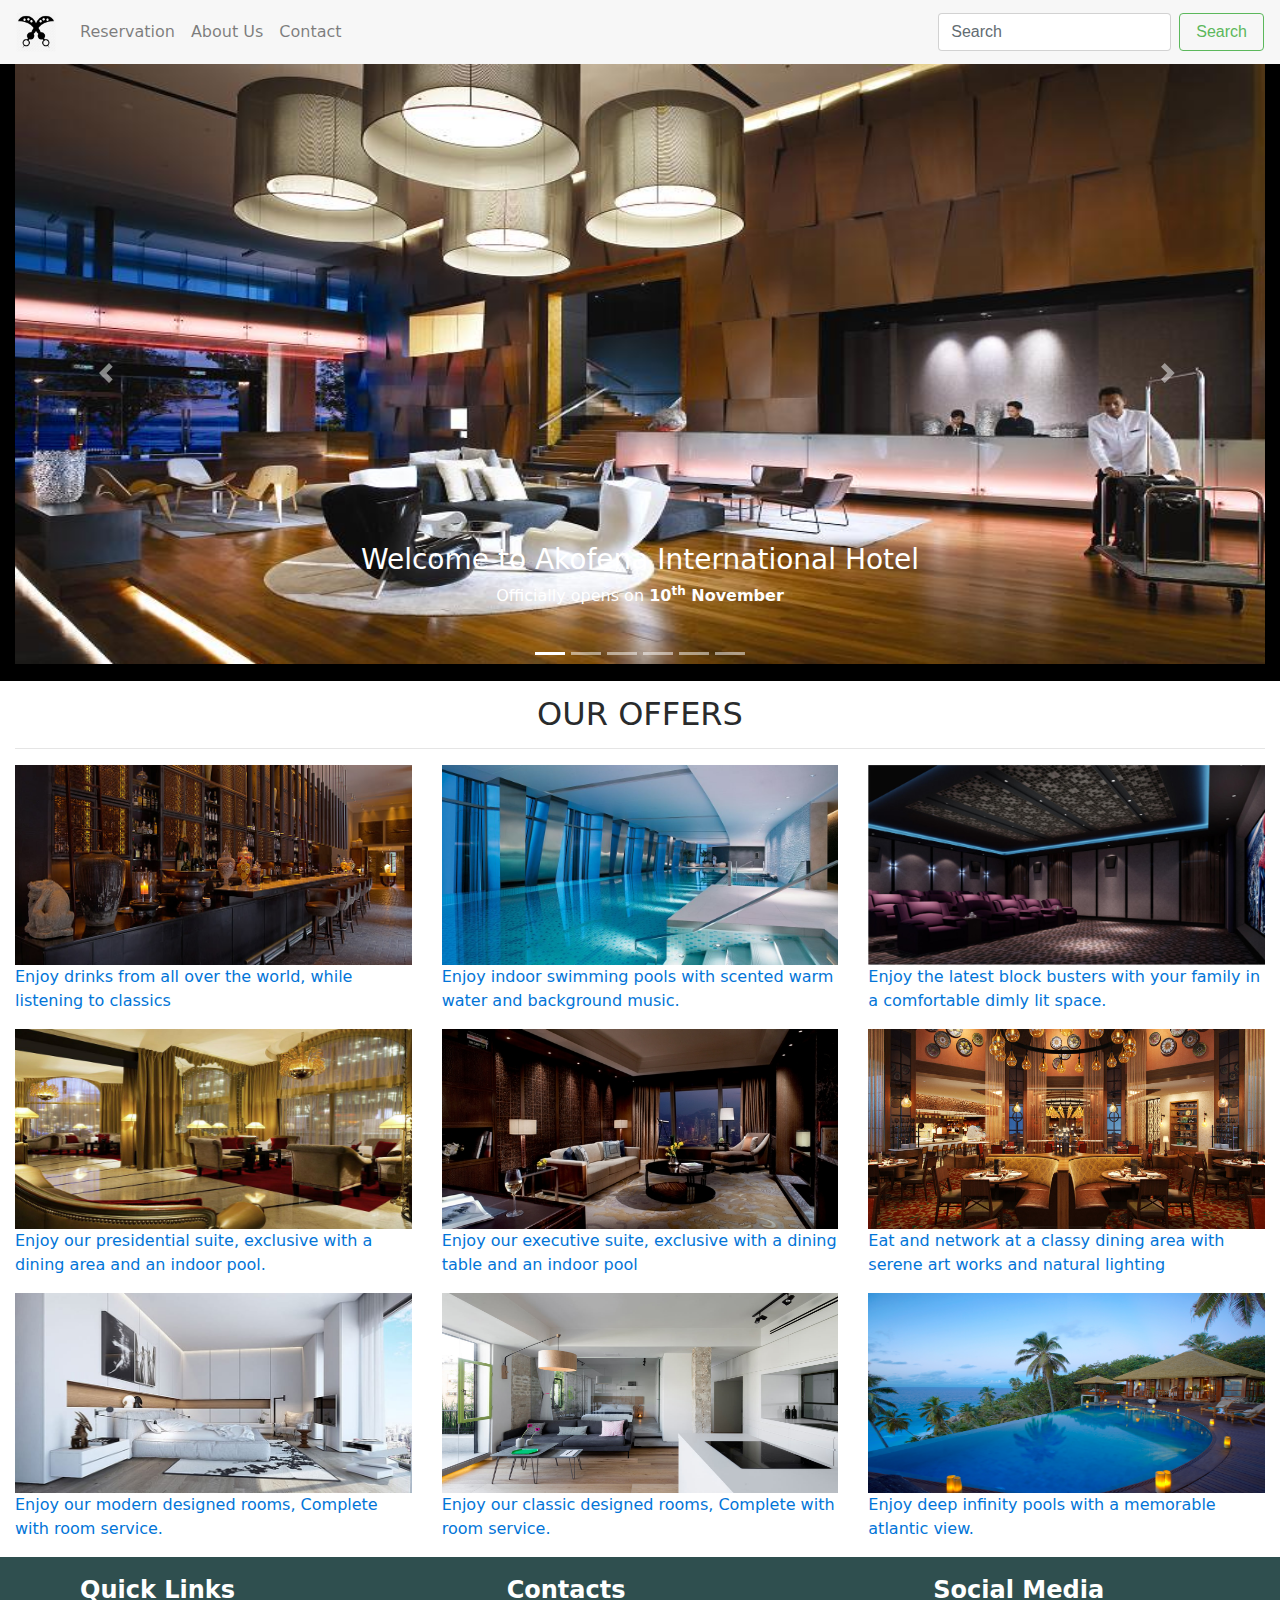
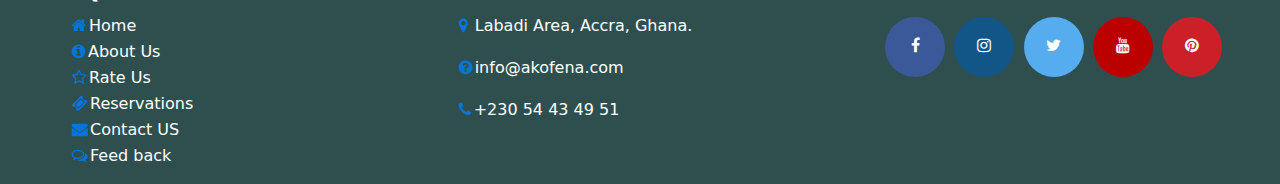
<file: index.html>
<!DOCTYPE html>
<html lang="en">
  <head>
    <meta charset="utf-8">
    <meta http-equiv="X-UA-Compatible" content="IE=edge">
    <meta name="viewport" content="width=device-width, initial-scale=1">
    <title>Akofena International</title>

    <!-- Bootstrap -->
    <link href="bootstrap/css/bootstrap.min.css" rel="stylesheet">
    <link rel="stylesheet" type="text/css" href="css/index.css" />

    <!-- Browser icon -->
    <link rel="shortcut icon" href="images/akofena.png" type="image/x-icon" />

    <!-- font Awesome icon library -->
    <link rel="stylesheet" href="https://cdnjs.cloudflare.com/ajax/libs/font-awesome/4.7.0/css/font-awesome.min.css">

  </head>
  <body>

    <!-- The menu for the website -->
    <nav class="navbar navbar-toggleable-md navbar-light bg-faded">
      <button class="navbar-toggler navbar-toggler-right" type="button" data-toggle="collapse" data-target="#navbarSupportedContent" aria-controls="navbarSupportedContent" aria-expanded="false" aria-label="Toggle navigation">
        <span class="navbar-toggler-icon"></span>
      </button>
      <a class="navbar-brand" href="index.html">
        <img src="images/akofena.png" width="40" height="40" alt="">
      </a>

      <div class="collapse navbar-collapse" id="navbarSupportedContent">
        <ul class="navbar-nav mr-auto">
          <li class="nav-item">
            <a class="nav-link" href="booking.html">Reservation <span class="sr-only">(current)</span></a>
          </li>
          <li class="nav-item">
            <a class="nav-link" href="about.html">About Us</a>
          </li>
          <li class="nav-item">
            <a class="nav-link" href="contact.html">Contact</a>
          </li>
        </ul>
        <form class="form-inline my-2 my-lg-0">
          <input class="form-control mr-sm-2" type="text" placeholder="Search">
          <button class="btn btn-outline-success my-2 my-sm-0" type="submit">Search</button>
        </form>
      </div>
    </nav>


    <!-- A carousel for the welcome page -->
    <div style="background-color: black;" class="container-fluid">
      <div id="myCarousel" class="carousel slide transition-timer-carousel" data-ride="carousel">

        <!-- Indicators -->
        <ol class="carousel-indicators">
          <li data-target="#myCarousel" data-slide-to="0" class="active"></li>
          <li data-target="#myCarousel" data-slide-to="1"></li>
          <li data-target="#myCarousel" data-slide-to="2"></li>
          <li data-target="#myCarousel" data-slide-to="3"></li>
          <li data-target="#myCarousel" data-slide-to="4"></li>
          <li data-target="#myCarousel" data-slide-to="5"></li>
        </ol>

        <!-- Wrapper for slides -->
        <div class="carousel-inner">
          <div class="carousel-item active">
            <img class="d-block_img-fluid" src="images/lobby1.jpg" alt="presidential lobby" height="600" style="width:100%;">
            <div class="carousel-caption d-none d-md-block">
              <h3>Welcome to Akofena International Hotel</h3>
              <p>Officially opens on <strong>10<sup>th</sup> November</strong></p>
            </div>
          </div>

          <div class="carousel-item">
            <img class="d-block_img-fluid" src="images/lobb2.jpg" alt="main lobby" height="600" style="width:100%;">
            <div class="carousel-caption d-none d-md-block">
              <h3>Welcome to Akofena International Hotel</h3>
              <p>Officially opens on <strong>10<sup>th</sup> November</strong></p>
            </div>
          </div>

          <div class="carousel-item">
            <img class="d-block_img-fluid" src="images/gym.jpg" alt="gym" height="600" style="width:100%;">
            <div class="carousel-caption d-none d-md-block">
              <h3>Explore our gym facilities</h3>
              <p>Fully equpied 5 star modern gym</p>
            </div>
          </div>

          <div class="carousel-item">
            <img class="d-block_img-fluid" src="images/spa.jpg" alt="spa" height="600" style="width:100%;">
            <div class="carousel-caption d-none d-md-block">
              <h3>Explore our six senses spas</h3>
              <p>A healing touch, a soulful experience</p>
            </div>
          </div>
        
          <div class="carousel-item">
            <img class="d-block_img-fluid" src="images/bar.jpg" alt="bar" height="600" style="width:100%;">
            <div class="carousel-caption d-none d-md-block">
              <h3>Explore our 5-star bars</h3>
              <p>Serene and relaxing music on the background</p>
            </div>
          </div>

          <div class="carousel-item">
            <img class="d-block_img-fluid" src="images/african_dishes.jpg" alt="african dishes" height="600" style="width:100%;">
            <div class="carousel-caption d-none d-md-block">
              <h3>Explore our contiental cuisine</h3>
              <p>A blend of dishes from all over Africa</p>
            </div>
          </div>
        </div>

        <!-- Left and right controls -->
        <a class="carousel-control-prev" href="#myCarousel" role="button" data-slide="prev">
          <span class="carousel-control-prev-icon" aria-hidden="true"></span>
          <span class="sr-only">Previous</span>
        </a>
        <a class="carousel-control-next" href="#myCarousel" role="button" data-slide="next">
          <span class="carousel-control-next-icon" aria-hidden="true"></span>
          <span class="sr-only">Next</span>
        </a>

        <!-- Timer "progress bar" -->
        <hr class="transition-timer-carousel-progress-bar animate" />
      </div>
    </div>


    <!-- The services available -->
    <div class="container-fluid">
      <h2 align="center" >OUR OFFERS</h2>
      <hr>
      <div class="row">
        <div class="col-md-4">
          <div class="thumbnail">
            <a href="images/bar.jpg" target="_blank">
              <img src="images/bar.jpg" alt="bar" height="200" style="width:100%">
              <div class="caption">
                <p>Enjoy drinks from all over the world, while listening to classics</p>
              </div>
            </a>
          </div>
        </div>
        <div class="col-md-4">
          <div class="thumbnail">
            <a href="images/in_pool.jpg" target="_blank">
              <img src="images/in_pool.jpg" alt="indoor pool" height="200" style="width:100%">
              <div class="caption">
                <p>Enjoy indoor swimming pools with scented warm water and background music.</p>
              </div>
            </a>
          </div>
        </div>
        <div class="col-md-4">
          <div class="thumbnail">
            <a href="images/theater.jpg" target="_blank">
              <img src="images/theater.jpg" alt="theater" height="200" style="width:100%">
              <div class="caption">
                <p>Enjoy the latest block busters with your family in a comfortable dimly lit space.</p>
              </div>
            </a>
          </div>
        </div>
        <div class="col-md-4">
          <div class="thumbnail">
            <a href="images/pres_suite.jpg" target="_blank">
              <img src="images/pres_suite.jpg" alt="presidential suite" height="200" style="width:100%">
              <div class="caption">
                <p>Enjoy our presidential suite, exclusive with a dining area and an indoor pool.</p>
              </div>
            </a>
          </div>
        </div>
        <div class="col-md-4">
          <div class="thumbnail">
            <a href="images/ex_suit.jpg" target="_blank">
              <img src="images/ex_suit.jpg" alt="executive suite" height="200" style="width:100%">
              <div class="caption">
                <p>Enjoy our executive suite, exclusive with a dining table and an indoor pool</p>
              </div>
            </a>
          </div>
        </div>
        <div class="col-md-4">
          <div class="thumbnail">
            <a href="images/main_dine.jpg" target="_blank">
              <img src="images/main_dine.jpg" alt="main dining area" height="200" style="width:100%">
              <div class="caption">
                <p>Eat and network at a classy dining area with serene art works and natural lighting</p>
              </div>
            </a>
          </div>
        </div>
        <div class="col-md-4">
          <div class="thumbnail">
            <a href="images/room1.jpg" target="_blank">
              <img src="images/room1.jpg" alt="modern room" height="200" style="width:100%">
              <div class="caption">
                <p>Enjoy our modern designed rooms, Complete with room service.</p>
              </div>
            </a>
          </div>
        </div>
        <div class="col-md-4">
          <div class="thumbnail">
            <a href="images/room2.jpg" target="_blank">
              <img src="images/room2.jpg" alt="modern room" height="200" style="width:100%">
              <div class="caption">
                <p>Enjoy our classic designed rooms, Complete with room service.</p>
              </div>
            </a>
          </div>
        </div>
        <div class="col-md-4">
          <div class="thumbnail">
            <a href="images/pres_infin_pool.jpg" target="_blank">
              <img src="images/pres_infin_pool.jpg" alt="infinity pool" height="200" style="width:100%">
              <div class="caption">
                <p>Enjoy deep infinity pools with a memorable atlantic view.</p>
              </div>
            </a>
          </div>
        </div>
      </div>
    </div>


    <!-- Footer -->
    <div style="background-color: #2F4F4F;"  class="container-fluid">
      <div class="row">
        <div class="col-md-4">
          <div class="container">
            <h4 class="footer"><strong>Quick Links</strong></h4>
            <ul style="list-style: none;">
              <li><a href="index.html"><a href="index.html" class="fa fa-home"></a>Home</a></li>
              <li><a href="about.html"><a href="about.html" class="fa fa-info-circle"></a>About Us</a></li>
              <li><a href="#"><a data-toggle="modal" data-target="#ratingsModal" href="#" class="fa fa-star-o"></a>Rate Us</a></li>
              <li><a href="booking.html"><a href="booking.html" class="fa fa-ticket"></a>Reservations</a></li>
              <li><a href="contact.html"><a href="contact.html" class="fa fa-envelope"></a>Contact US</a></li>
              <li><a href="#"><a data-toggle="modal" data-target="#ratingsModal" href="#" class="fa fa-comments-o"></a>Feed back</a></li>
            </ul>
          </div>
        </div>
        <div class="col-md-4">
          <div class="container">
            <h4 class="footer"><strong>Contacts</strong></h4>
            <p><a href="#" id="mapIcon" class="fa fa-map-marker"></a>
              Labadi Area, Accra, Ghana.
            </p>
            <p><a href="contact.html" class="fa fa-question-circle"></a>info@akofena.com</p>
            <p><a href="#" class="fa fa-phone"></a>+230 54 43 49 51</p>
          </div>
        </div>
        <div class="col-md-4">
          <div class="container">
            <h4 class="footer"><strong>Social Media</strong></h4>
            <p>
              <a href="http://www.facebook.com" class="fa fa-facebook"></a>
              <a href="http://www.instagram.com" class="fa fa-instagram"></a>
              <a href="http://www.twitter.com" class="fa fa-twitter"></a>
              <a href="http://www.youtube.com" class="fa fa-youtube"></a>
              <a href="http://www.pinterest.com" class="fa fa-pinterest"></a>
            </p>
          </div>
        </div>
      </div>
    </div>   

    <!-- Ratings Modal -->
    <div style="align-items: center;" class="modal fade" id="ratingsModal" tabindex="-1" role="dialog" aria-labelledby="exampleModalLongTitle" aria-hidden="true">
      <div class="modal-dialog" role="document">
        <div class="modal-content">
          <div class="modal-header">
            <h5 class="modal-title" id="exampleModalLongTitle">Rate Us</h5>
            <button type="button" class="close" data-dismiss="modal" aria-label="Close">
              <span aria-hidden="true">&times;</span>
            </button>
          </div>
          <form action="php/ratings_form.php" name="ratings" method="POST" >
            <div class="modal-body">
              <h4 style="padding: 20px;">Average User Ratings</h4>
              <h3 style="padding-left: 50px;"><strong>4.3</strong>/5</h3>
              <div class="rating">
                <label>
                  <input type="radio" name="rate" value=5 title="5 stars"> 5
                </label>
                <label>
                  <input type="radio" name="rate" value=4 title="4 stars"> 4
                </label>
                <label>
                  <input type="radio" name="rate" value=3 title="3 stars"> 3
                </label>
                <label>
                  <input type="radio" name="rate" value=2 title="2 stars"> 2
                </label>
                <label>
                  <input type="radio" name="rate" value=1 title="1 star"> 1
                </label>
              </div>
            </div>
            <div class="row">
              <!-- Feedback-->
              <hr>
              <div style="padding: 20px;" class="col-md-12 mb-4">
               <label for="exampleFormControlTextarea1">Feedback</label>
               <textarea type="text" class="form-control" name="feedback" rows="3"></textarea>
              </div>
            </div>
            <div class="modal-footer">
              <button class="btn btn-secondary" type="submit" >Submit</button>
            </div>
          </form>
        </div>
      </div>
    </div>


    <!-- jQuery (necessary for Bootstrap's JavaScript plugins) -->
    <script type="text/javascript" src="js/jquery.js"></script>
    <script src="https://ajax.googleapis.com/ajax/libs/jquery/1.12.4/jquery.min.js"></script>
    <!-- External Scripts-->
    <script type="text/javascript" src="js/index.js"></script>
    <!-- Include all compiled plugins (below), or include individual files as needed -->
    <script src="bootstrap/js/bootstrap.min.js"></script>
  </body>
</html>

<!--
       _
   .__(.)< (NJORO)
    \___)
~~~~~~~~~~~~~~~~~~~-->
</file>
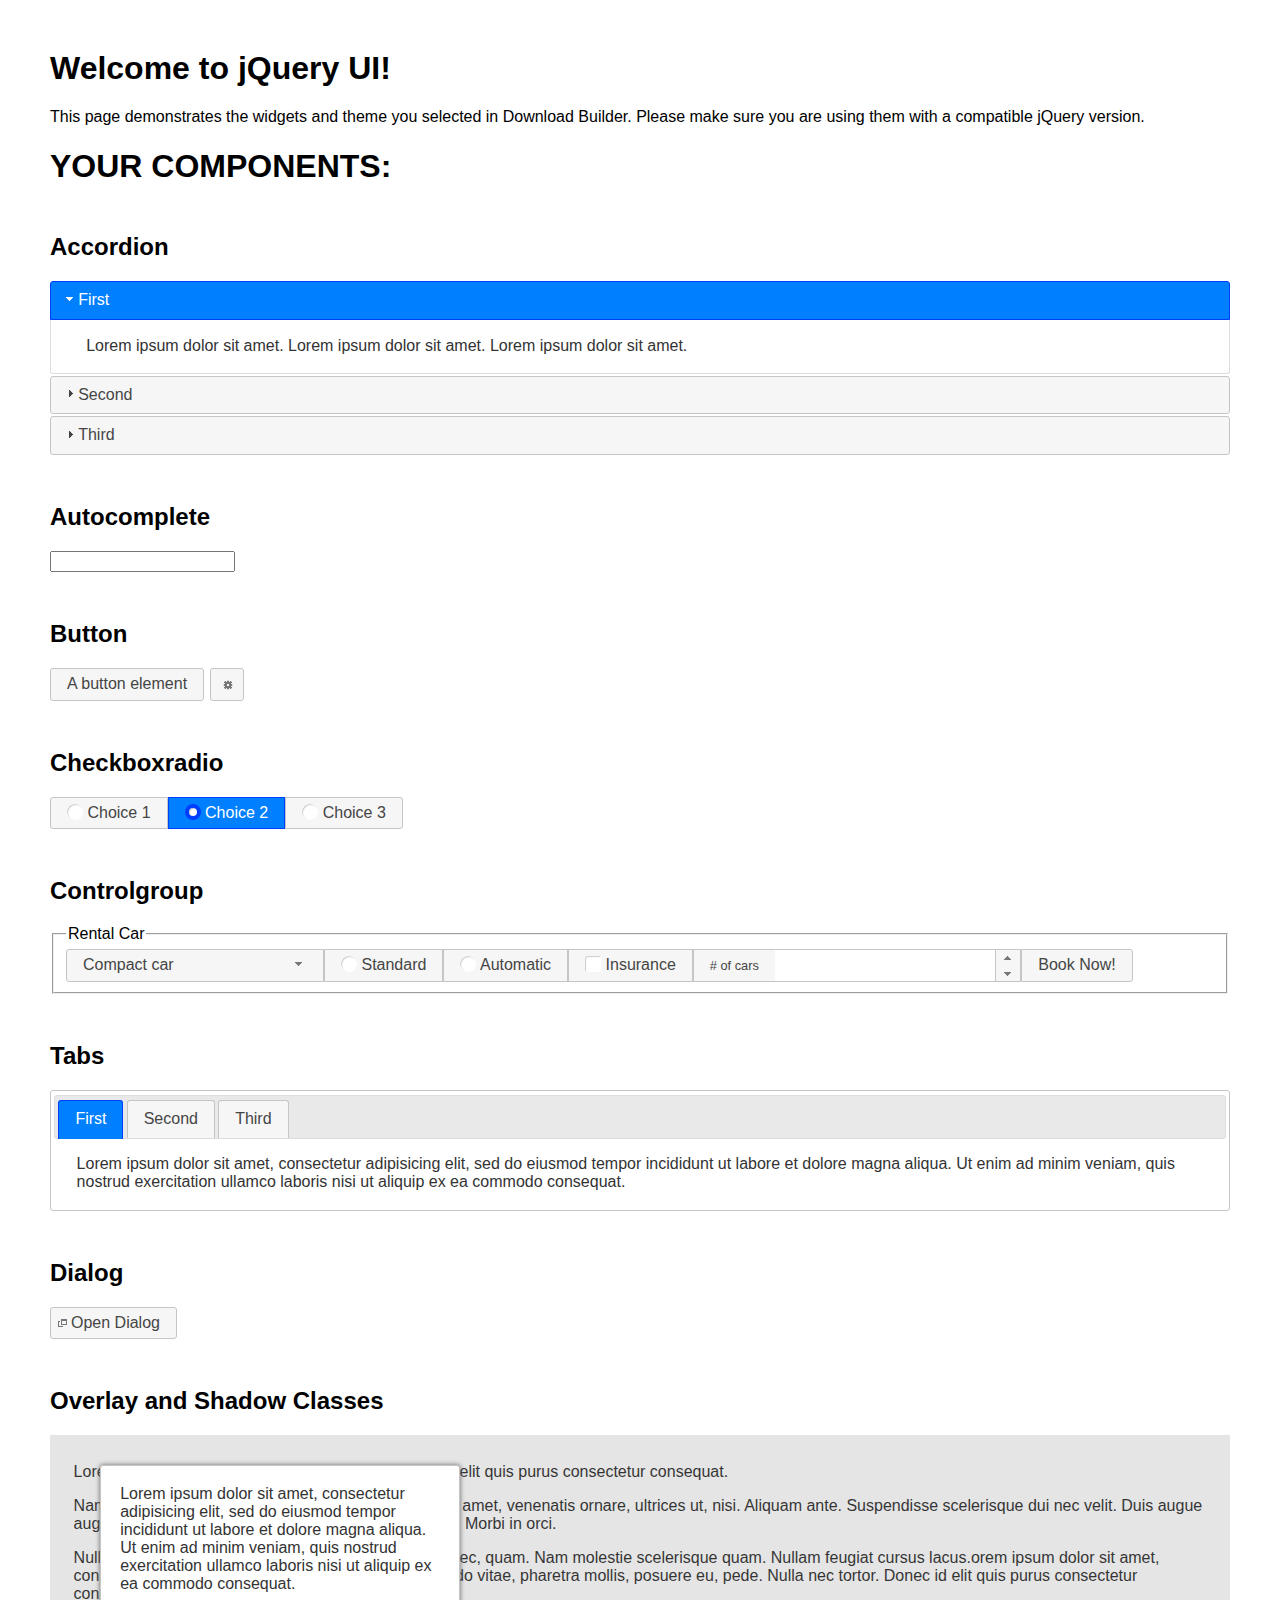
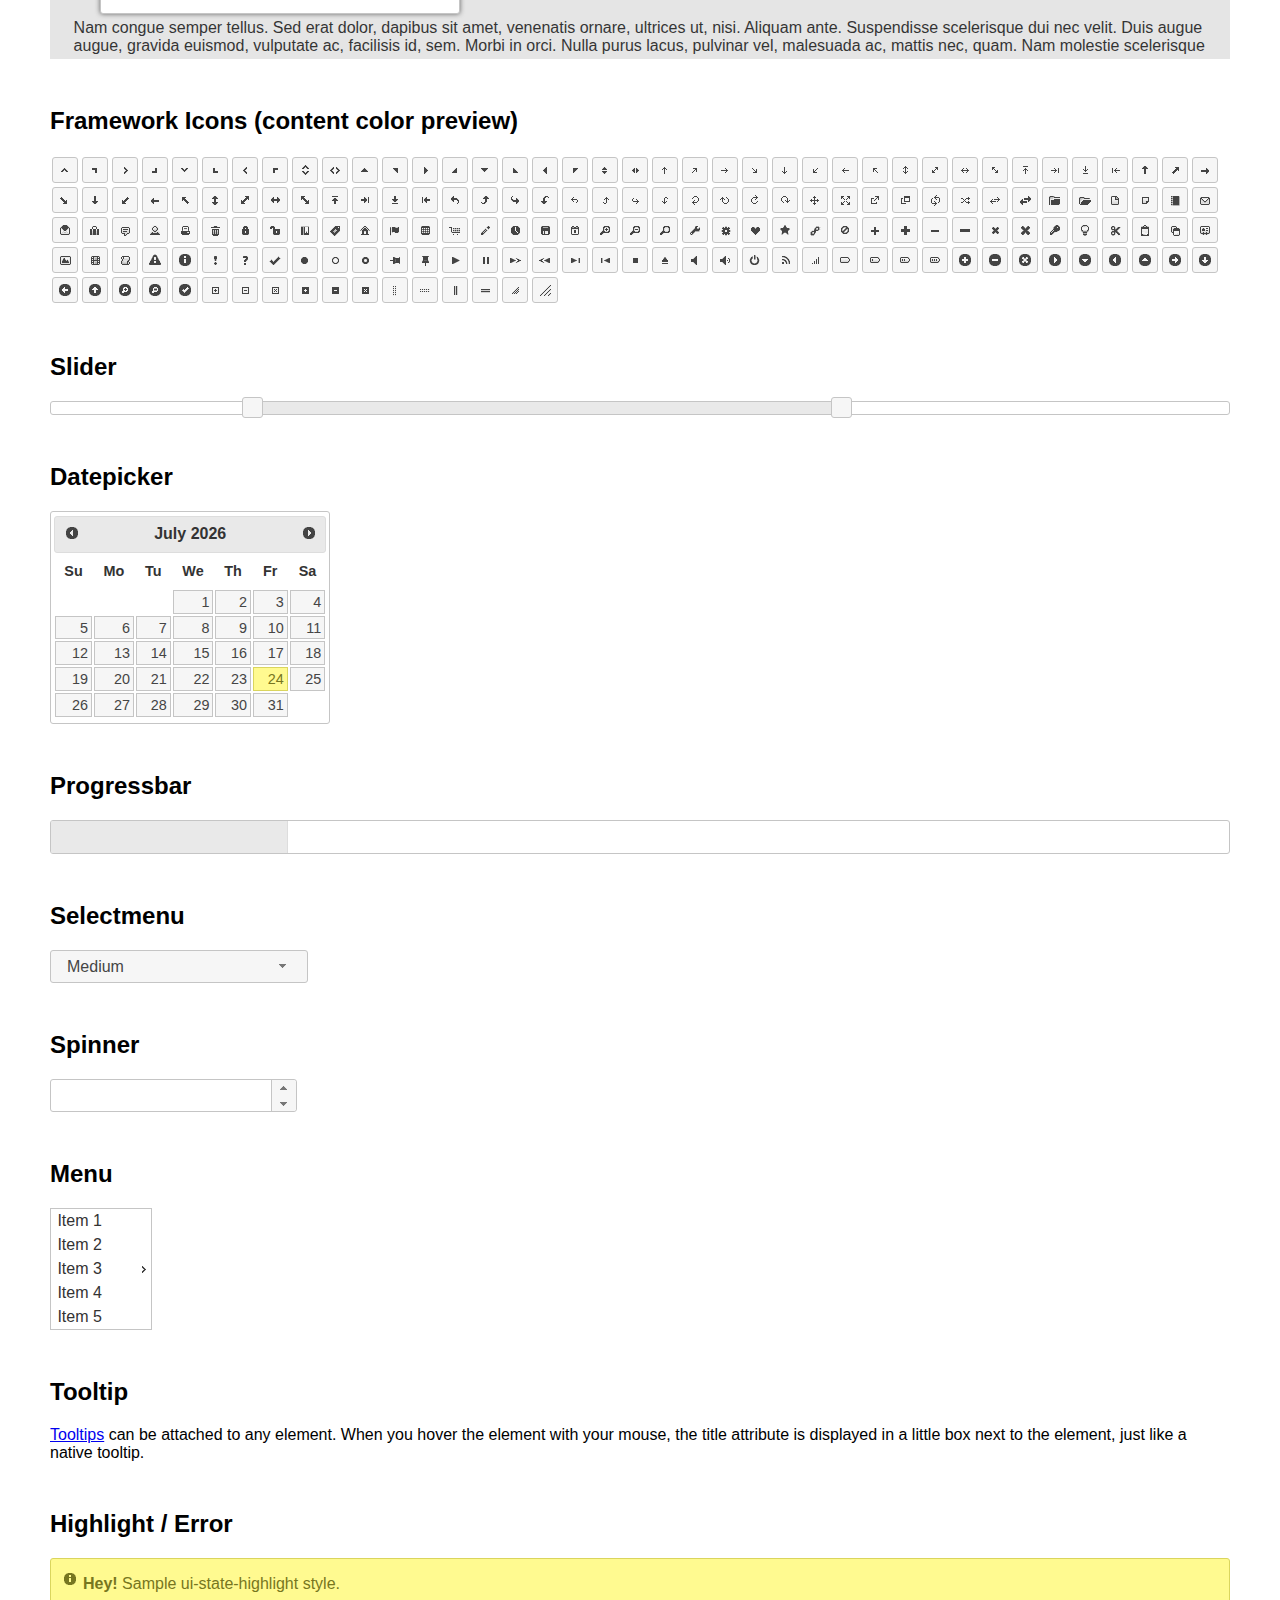
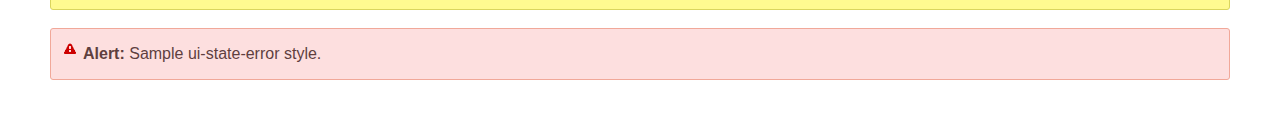
<file: jquery-ui/index.html>
<!doctype html>
<html lang="us">
<head>
	<meta charset="utf-8">
	<title>jQuery UI Example Page</title>
	<link href="jquery-ui.css" rel="stylesheet">
	<style>
	body{
		font-family: "Trebuchet MS", sans-serif;
		margin: 50px;
	}
	.demoHeaders {
		margin-top: 2em;
	}
	#dialog-link {
		padding: .4em 1em .4em 20px;
		text-decoration: none;
		position: relative;
	}
	#dialog-link span.ui-icon {
		margin: 0 5px 0 0;
		position: absolute;
		left: .2em;
		top: 50%;
		margin-top: -8px;
	}
	#icons {
		margin: 0;
		padding: 0;
	}
	#icons li {
		margin: 2px;
		position: relative;
		padding: 4px 0;
		cursor: pointer;
		float: left;
		list-style: none;
	}
	#icons span.ui-icon {
		float: left;
		margin: 0 4px;
	}
	.fakewindowcontain .ui-widget-overlay {
		position: absolute;
	}
	select {
		width: 200px;
	}
	</style>
</head>
<body>

<h1>Welcome to jQuery UI!</h1>

<div class="ui-widget">
	<p>This page demonstrates the widgets and theme you selected in Download Builder. Please make sure you are using them with a compatible jQuery version.</p>
</div>

<h1>YOUR COMPONENTS:</h1>


<!-- Accordion -->
<h2 class="demoHeaders">Accordion</h2>
<div id="accordion">
	<h3>First</h3>
	<div>Lorem ipsum dolor sit amet. Lorem ipsum dolor sit amet. Lorem ipsum dolor sit amet.</div>
	<h3>Second</h3>
	<div>Phasellus mattis tincidunt nibh.</div>
	<h3>Third</h3>
	<div>Nam dui erat, auctor a, dignissim quis.</div>
</div>



<!-- Autocomplete -->
<h2 class="demoHeaders">Autocomplete</h2>
<div>
	<input id="autocomplete" title="type &quot;a&quot;">
</div>



<!-- Button -->
<h2 class="demoHeaders">Button</h2>
<button id="button">A button element</button>
<button id="button-icon">An icon-only button</button>



<!-- Checkboxradio -->
<h2 class="demoHeaders">Checkboxradio</h2>
<form style="margin-top: 1em;">
	<div id="radioset">
		<input type="radio" id="radio1" name="radio"><label for="radio1">Choice 1</label>
		<input type="radio" id="radio2" name="radio" checked="checked"><label for="radio2">Choice 2</label>
		<input type="radio" id="radio3" name="radio"><label for="radio3">Choice 3</label>
	</div>
</form>



<!-- Controlgroup -->
<h2 class="demoHeaders">Controlgroup</h2>
<fieldset>
	<legend>Rental Car</legend>
	<div id="controlgroup">
		<select id="car-type">
			<option>Compact car</option>
			<option>Midsize car</option>
			<option>Full size car</option>
			<option>SUV</option>
			<option>Luxury</option>
			<option>Truck</option>
			<option>Van</option>
		</select>
		<label for="transmission-standard">Standard</label>
		<input type="radio" name="transmission" id="transmission-standard">
		<label for="transmission-automatic">Automatic</label>
		<input type="radio" name="transmission" id="transmission-automatic">
		<label for="insurance">Insurance</label>
		<input type="checkbox" name="insurance" id="insurance">
		<label for="horizontal-spinner" class="ui-controlgroup-label"># of cars</label>
		<input id="horizontal-spinner" class="ui-spinner-input">
		<button>Book Now!</button>
	</div>
</fieldset>



<!-- Tabs -->
<h2 class="demoHeaders">Tabs</h2>
<div id="tabs">
	<ul>
		<li><a href="#tabs-1">First</a></li>
		<li><a href="#tabs-2">Second</a></li>
		<li><a href="#tabs-3">Third</a></li>
	</ul>
	<div id="tabs-1">Lorem ipsum dolor sit amet, consectetur adipisicing elit, sed do eiusmod tempor incididunt ut labore et dolore magna aliqua. Ut enim ad minim veniam, quis nostrud exercitation ullamco laboris nisi ut aliquip ex ea commodo consequat.</div>
	<div id="tabs-2">Phasellus mattis tincidunt nibh. Cras orci urna, blandit id, pretium vel, aliquet ornare, felis. Maecenas scelerisque sem non nisl. Fusce sed lorem in enim dictum bibendum.</div>
	<div id="tabs-3">Nam dui erat, auctor a, dignissim quis, sollicitudin eu, felis. Pellentesque nisi urna, interdum eget, sagittis et, consequat vestibulum, lacus. Mauris porttitor ullamcorper augue.</div>
</div>



<h2 class="demoHeaders">Dialog</h2>
<p>
	<button id="dialog-link" class="ui-button ui-corner-all ui-widget">
		<span class="ui-icon ui-icon-newwin"></span>Open Dialog
	</button>
</p>

<h2 class="demoHeaders">Overlay and Shadow Classes</h2>
<div style="position: relative; width: 96%; height: 200px; padding:1% 2%; overflow:hidden;" class="fakewindowcontain">
	<p>Lorem ipsum dolor sit amet,  Nulla nec tortor. Donec id elit quis purus consectetur consequat. </p><p>Nam congue semper tellus. Sed erat dolor, dapibus sit amet, venenatis ornare, ultrices ut, nisi. Aliquam ante. Suspendisse scelerisque dui nec velit. Duis augue augue, gravida euismod, vulputate ac, facilisis id, sem. Morbi in orci. </p><p>Nulla purus lacus, pulvinar vel, malesuada ac, mattis nec, quam. Nam molestie scelerisque quam. Nullam feugiat cursus lacus.orem ipsum dolor sit amet, consectetur adipiscing elit. Donec libero risus, commodo vitae, pharetra mollis, posuere eu, pede. Nulla nec tortor. Donec id elit quis purus consectetur consequat. </p><p>Nam congue semper tellus. Sed erat dolor, dapibus sit amet, venenatis ornare, ultrices ut, nisi. Aliquam ante. Suspendisse scelerisque dui nec velit. Duis augue augue, gravida euismod, vulputate ac, facilisis id, sem. Morbi in orci. Nulla purus lacus, pulvinar vel, malesuada ac, mattis nec, quam. Nam molestie scelerisque quam. </p><p>Nullam feugiat cursus lacus.orem ipsum dolor sit amet, consectetur adipiscing elit. Donec libero risus, commodo vitae, pharetra mollis, posuere eu, pede. Nulla nec tortor. Donec id elit quis purus consectetur consequat. Nam congue semper tellus. Sed erat dolor, dapibus sit amet, venenatis ornare, ultrices ut, nisi. Aliquam ante. </p><p>Suspendisse scelerisque dui nec velit. Duis augue augue, gravida euismod, vulputate ac, facilisis id, sem. Morbi in orci. Nulla purus lacus, pulvinar vel, malesuada ac, mattis nec, quam. Nam molestie scelerisque quam. Nullam feugiat cursus lacus.orem ipsum dolor sit amet, consectetur adipiscing elit. Donec libero risus, commodo vitae, pharetra mollis, posuere eu, pede. Nulla nec tortor. Donec id elit quis purus consectetur consequat. Nam congue semper tellus. Sed erat dolor, dapibus sit amet, venenatis ornare, ultrices ut, nisi. </p>

	<!-- ui-dialog -->
	<div class="ui-widget-overlay ui-front"></div>
	<div style="position: absolute; width: 320px; left: 50px; top: 30px; padding: 1.2em" class="ui-widget ui-front ui-widget-content ui-corner-all ui-widget-shadow">
		Lorem ipsum dolor sit amet, consectetur adipisicing elit, sed do eiusmod tempor incididunt ut labore et dolore magna aliqua. Ut enim ad minim veniam, quis nostrud exercitation ullamco laboris nisi ut aliquip ex ea commodo consequat.
	</div>

</div>

<!-- ui-dialog -->
<div id="dialog" title="Dialog Title">
	<p>Lorem ipsum dolor sit amet, consectetur adipisicing elit, sed do eiusmod tempor incididunt ut labore et dolore magna aliqua. Ut enim ad minim veniam, quis nostrud exercitation ullamco laboris nisi ut aliquip ex ea commodo consequat.</p>
</div>



<h2 class="demoHeaders">Framework Icons (content color preview)</h2>
<ul id="icons" class="ui-widget ui-helper-clearfix">
	<li class="ui-state-default ui-corner-all" title=".ui-icon-caret-1-n"><span class="ui-icon ui-icon-caret-1-n"></span></li>
	<li class="ui-state-default ui-corner-all" title=".ui-icon-caret-1-ne"><span class="ui-icon ui-icon-caret-1-ne"></span></li>
	<li class="ui-state-default ui-corner-all" title=".ui-icon-caret-1-e"><span class="ui-icon ui-icon-caret-1-e"></span></li>
	<li class="ui-state-default ui-corner-all" title=".ui-icon-caret-1-se"><span class="ui-icon ui-icon-caret-1-se"></span></li>
	<li class="ui-state-default ui-corner-all" title=".ui-icon-caret-1-s"><span class="ui-icon ui-icon-caret-1-s"></span></li>
	<li class="ui-state-default ui-corner-all" title=".ui-icon-caret-1-sw"><span class="ui-icon ui-icon-caret-1-sw"></span></li>
	<li class="ui-state-default ui-corner-all" title=".ui-icon-caret-1-w"><span class="ui-icon ui-icon-caret-1-w"></span></li>
	<li class="ui-state-default ui-corner-all" title=".ui-icon-caret-1-nw"><span class="ui-icon ui-icon-caret-1-nw"></span></li>
	<li class="ui-state-default ui-corner-all" title=".ui-icon-caret-2-n-s"><span class="ui-icon ui-icon-caret-2-n-s"></span></li>
	<li class="ui-state-default ui-corner-all" title=".ui-icon-caret-2-e-w"><span class="ui-icon ui-icon-caret-2-e-w"></span></li>
	<li class="ui-state-default ui-corner-all" title=".ui-icon-triangle-1-n"><span class="ui-icon ui-icon-triangle-1-n"></span></li>
	<li class="ui-state-default ui-corner-all" title=".ui-icon-triangle-1-ne"><span class="ui-icon ui-icon-triangle-1-ne"></span></li>
	<li class="ui-state-default ui-corner-all" title=".ui-icon-triangle-1-e"><span class="ui-icon ui-icon-triangle-1-e"></span></li>
	<li class="ui-state-default ui-corner-all" title=".ui-icon-triangle-1-se"><span class="ui-icon ui-icon-triangle-1-se"></span></li>
	<li class="ui-state-default ui-corner-all" title=".ui-icon-triangle-1-s"><span class="ui-icon ui-icon-triangle-1-s"></span></li>
	<li class="ui-state-default ui-corner-all" title=".ui-icon-triangle-1-sw"><span class="ui-icon ui-icon-triangle-1-sw"></span></li>
	<li class="ui-state-default ui-corner-all" title=".ui-icon-triangle-1-w"><span class="ui-icon ui-icon-triangle-1-w"></span></li>
	<li class="ui-state-default ui-corner-all" title=".ui-icon-triangle-1-nw"><span class="ui-icon ui-icon-triangle-1-nw"></span></li>
	<li class="ui-state-default ui-corner-all" title=".ui-icon-triangle-2-n-s"><span class="ui-icon ui-icon-triangle-2-n-s"></span></li>
	<li class="ui-state-default ui-corner-all" title=".ui-icon-triangle-2-e-w"><span class="ui-icon ui-icon-triangle-2-e-w"></span></li>
	<li class="ui-state-default ui-corner-all" title=".ui-icon-arrow-1-n"><span class="ui-icon ui-icon-arrow-1-n"></span></li>
	<li class="ui-state-default ui-corner-all" title=".ui-icon-arrow-1-ne"><span class="ui-icon ui-icon-arrow-1-ne"></span></li>
	<li class="ui-state-default ui-corner-all" title=".ui-icon-arrow-1-e"><span class="ui-icon ui-icon-arrow-1-e"></span></li>
	<li class="ui-state-default ui-corner-all" title=".ui-icon-arrow-1-se"><span class="ui-icon ui-icon-arrow-1-se"></span></li>
	<li class="ui-state-default ui-corner-all" title=".ui-icon-arrow-1-s"><span class="ui-icon ui-icon-arrow-1-s"></span></li>
	<li class="ui-state-default ui-corner-all" title=".ui-icon-arrow-1-sw"><span class="ui-icon ui-icon-arrow-1-sw"></span></li>
	<li class="ui-state-default ui-corner-all" title=".ui-icon-arrow-1-w"><span class="ui-icon ui-icon-arrow-1-w"></span></li>
	<li class="ui-state-default ui-corner-all" title=".ui-icon-arrow-1-nw"><span class="ui-icon ui-icon-arrow-1-nw"></span></li>
	<li class="ui-state-default ui-corner-all" title=".ui-icon-arrow-2-n-s"><span class="ui-icon ui-icon-arrow-2-n-s"></span></li>
	<li class="ui-state-default ui-corner-all" title=".ui-icon-arrow-2-ne-sw"><span class="ui-icon ui-icon-arrow-2-ne-sw"></span></li>
	<li class="ui-state-default ui-corner-all" title=".ui-icon-arrow-2-e-w"><span class="ui-icon ui-icon-arrow-2-e-w"></span></li>
	<li class="ui-state-default ui-corner-all" title=".ui-icon-arrow-2-se-nw"><span class="ui-icon ui-icon-arrow-2-se-nw"></span></li>
	<li class="ui-state-default ui-corner-all" title=".ui-icon-arrowstop-1-n"><span class="ui-icon ui-icon-arrowstop-1-n"></span></li>
	<li class="ui-state-default ui-corner-all" title=".ui-icon-arrowstop-1-e"><span class="ui-icon ui-icon-arrowstop-1-e"></span></li>
	<li class="ui-state-default ui-corner-all" title=".ui-icon-arrowstop-1-s"><span class="ui-icon ui-icon-arrowstop-1-s"></span></li>
	<li class="ui-state-default ui-corner-all" title=".ui-icon-arrowstop-1-w"><span class="ui-icon ui-icon-arrowstop-1-w"></span></li>
	<li class="ui-state-default ui-corner-all" title=".ui-icon-arrowthick-1-n"><span class="ui-icon ui-icon-arrowthick-1-n"></span></li>
	<li class="ui-state-default ui-corner-all" title=".ui-icon-arrowthick-1-ne"><span class="ui-icon ui-icon-arrowthick-1-ne"></span></li>
	<li class="ui-state-default ui-corner-all" title=".ui-icon-arrowthick-1-e"><span class="ui-icon ui-icon-arrowthick-1-e"></span></li>
	<li class="ui-state-default ui-corner-all" title=".ui-icon-arrowthick-1-se"><span class="ui-icon ui-icon-arrowthick-1-se"></span></li>
	<li class="ui-state-default ui-corner-all" title=".ui-icon-arrowthick-1-s"><span class="ui-icon ui-icon-arrowthick-1-s"></span></li>
	<li class="ui-state-default ui-corner-all" title=".ui-icon-arrowthick-1-sw"><span class="ui-icon ui-icon-arrowthick-1-sw"></span></li>
	<li class="ui-state-default ui-corner-all" title=".ui-icon-arrowthick-1-w"><span class="ui-icon ui-icon-arrowthick-1-w"></span></li>
	<li class="ui-state-default ui-corner-all" title=".ui-icon-arrowthick-1-nw"><span class="ui-icon ui-icon-arrowthick-1-nw"></span></li>
	<li class="ui-state-default ui-corner-all" title=".ui-icon-arrowthick-2-n-s"><span class="ui-icon ui-icon-arrowthick-2-n-s"></span></li>
	<li class="ui-state-default ui-corner-all" title=".ui-icon-arrowthick-2-ne-sw"><span class="ui-icon ui-icon-arrowthick-2-ne-sw"></span></li>
	<li class="ui-state-default ui-corner-all" title=".ui-icon-arrowthick-2-e-w"><span class="ui-icon ui-icon-arrowthick-2-e-w"></span></li>
	<li class="ui-state-default ui-corner-all" title=".ui-icon-arrowthick-2-se-nw"><span class="ui-icon ui-icon-arrowthick-2-se-nw"></span></li>
	<li class="ui-state-default ui-corner-all" title=".ui-icon-arrowthickstop-1-n"><span class="ui-icon ui-icon-arrowthickstop-1-n"></span></li>
	<li class="ui-state-default ui-corner-all" title=".ui-icon-arrowthickstop-1-e"><span class="ui-icon ui-icon-arrowthickstop-1-e"></span></li>
	<li class="ui-state-default ui-corner-all" title=".ui-icon-arrowthickstop-1-s"><span class="ui-icon ui-icon-arrowthickstop-1-s"></span></li>
	<li class="ui-state-default ui-corner-all" title=".ui-icon-arrowthickstop-1-w"><span class="ui-icon ui-icon-arrowthickstop-1-w"></span></li>
	<li class="ui-state-default ui-corner-all" title=".ui-icon-arrowreturnthick-1-w"><span class="ui-icon ui-icon-arrowreturnthick-1-w"></span></li>
	<li class="ui-state-default ui-corner-all" title=".ui-icon-arrowreturnthick-1-n"><span class="ui-icon ui-icon-arrowreturnthick-1-n"></span></li>
	<li class="ui-state-default ui-corner-all" title=".ui-icon-arrowreturnthick-1-e"><span class="ui-icon ui-icon-arrowreturnthick-1-e"></span></li>
	<li class="ui-state-default ui-corner-all" title=".ui-icon-arrowreturnthick-1-s"><span class="ui-icon ui-icon-arrowreturnthick-1-s"></span></li>
	<li class="ui-state-default ui-corner-all" title=".ui-icon-arrowreturn-1-w"><span class="ui-icon ui-icon-arrowreturn-1-w"></span></li>
	<li class="ui-state-default ui-corner-all" title=".ui-icon-arrowreturn-1-n"><span class="ui-icon ui-icon-arrowreturn-1-n"></span></li>
	<li class="ui-state-default ui-corner-all" title=".ui-icon-arrowreturn-1-e"><span class="ui-icon ui-icon-arrowreturn-1-e"></span></li>
	<li class="ui-state-default ui-corner-all" title=".ui-icon-arrowreturn-1-s"><span class="ui-icon ui-icon-arrowreturn-1-s"></span></li>
	<li class="ui-state-default ui-corner-all" title=".ui-icon-arrowrefresh-1-w"><span class="ui-icon ui-icon-arrowrefresh-1-w"></span></li>
	<li class="ui-state-default ui-corner-all" title=".ui-icon-arrowrefresh-1-n"><span class="ui-icon ui-icon-arrowrefresh-1-n"></span></li>
	<li class="ui-state-default ui-corner-all" title=".ui-icon-arrowrefresh-1-e"><span class="ui-icon ui-icon-arrowrefresh-1-e"></span></li>
	<li class="ui-state-default ui-corner-all" title=".ui-icon-arrowrefresh-1-s"><span class="ui-icon ui-icon-arrowrefresh-1-s"></span></li>
	<li class="ui-state-default ui-corner-all" title=".ui-icon-arrow-4"><span class="ui-icon ui-icon-arrow-4"></span></li>
	<li class="ui-state-default ui-corner-all" title=".ui-icon-arrow-4-diag"><span class="ui-icon ui-icon-arrow-4-diag"></span></li>
	<li class="ui-state-default ui-corner-all" title=".ui-icon-extlink"><span class="ui-icon ui-icon-extlink"></span></li>
	<li class="ui-state-default ui-corner-all" title=".ui-icon-newwin"><span class="ui-icon ui-icon-newwin"></span></li>
	<li class="ui-state-default ui-corner-all" title=".ui-icon-refresh"><span class="ui-icon ui-icon-refresh"></span></li>
	<li class="ui-state-default ui-corner-all" title=".ui-icon-shuffle"><span class="ui-icon ui-icon-shuffle"></span></li>
	<li class="ui-state-default ui-corner-all" title=".ui-icon-transfer-e-w"><span class="ui-icon ui-icon-transfer-e-w"></span></li>
	<li class="ui-state-default ui-corner-all" title=".ui-icon-transferthick-e-w"><span class="ui-icon ui-icon-transferthick-e-w"></span></li>
	<li class="ui-state-default ui-corner-all" title=".ui-icon-folder-collapsed"><span class="ui-icon ui-icon-folder-collapsed"></span></li>
	<li class="ui-state-default ui-corner-all" title=".ui-icon-folder-open"><span class="ui-icon ui-icon-folder-open"></span></li>
	<li class="ui-state-default ui-corner-all" title=".ui-icon-document"><span class="ui-icon ui-icon-document"></span></li>
	<li class="ui-state-default ui-corner-all" title=".ui-icon-document-b"><span class="ui-icon ui-icon-document-b"></span></li>
	<li class="ui-state-default ui-corner-all" title=".ui-icon-note"><span class="ui-icon ui-icon-note"></span></li>
	<li class="ui-state-default ui-corner-all" title=".ui-icon-mail-closed"><span class="ui-icon ui-icon-mail-closed"></span></li>
	<li class="ui-state-default ui-corner-all" title=".ui-icon-mail-open"><span class="ui-icon ui-icon-mail-open"></span></li>
	<li class="ui-state-default ui-corner-all" title=".ui-icon-suitcase"><span class="ui-icon ui-icon-suitcase"></span></li>
	<li class="ui-state-default ui-corner-all" title=".ui-icon-comment"><span class="ui-icon ui-icon-comment"></span></li>
	<li class="ui-state-default ui-corner-all" title=".ui-icon-person"><span class="ui-icon ui-icon-person"></span></li>
	<li class="ui-state-default ui-corner-all" title=".ui-icon-print"><span class="ui-icon ui-icon-print"></span></li>
	<li class="ui-state-default ui-corner-all" title=".ui-icon-trash"><span class="ui-icon ui-icon-trash"></span></li>
	<li class="ui-state-default ui-corner-all" title=".ui-icon-locked"><span class="ui-icon ui-icon-locked"></span></li>
	<li class="ui-state-default ui-corner-all" title=".ui-icon-unlocked"><span class="ui-icon ui-icon-unlocked"></span></li>
	<li class="ui-state-default ui-corner-all" title=".ui-icon-bookmark"><span class="ui-icon ui-icon-bookmark"></span></li>
	<li class="ui-state-default ui-corner-all" title=".ui-icon-tag"><span class="ui-icon ui-icon-tag"></span></li>
	<li class="ui-state-default ui-corner-all" title=".ui-icon-home"><span class="ui-icon ui-icon-home"></span></li>
	<li class="ui-state-default ui-corner-all" title=".ui-icon-flag"><span class="ui-icon ui-icon-flag"></span></li>
	<li class="ui-state-default ui-corner-all" title=".ui-icon-calculator"><span class="ui-icon ui-icon-calculator"></span></li>
	<li class="ui-state-default ui-corner-all" title=".ui-icon-cart"><span class="ui-icon ui-icon-cart"></span></li>
	<li class="ui-state-default ui-corner-all" title=".ui-icon-pencil"><span class="ui-icon ui-icon-pencil"></span></li>
	<li class="ui-state-default ui-corner-all" title=".ui-icon-clock"><span class="ui-icon ui-icon-clock"></span></li>
	<li class="ui-state-default ui-corner-all" title=".ui-icon-disk"><span class="ui-icon ui-icon-disk"></span></li>
	<li class="ui-state-default ui-corner-all" title=".ui-icon-calendar"><span class="ui-icon ui-icon-calendar"></span></li>
	<li class="ui-state-default ui-corner-all" title=".ui-icon-zoomin"><span class="ui-icon ui-icon-zoomin"></span></li>
	<li class="ui-state-default ui-corner-all" title=".ui-icon-zoomout"><span class="ui-icon ui-icon-zoomout"></span></li>
	<li class="ui-state-default ui-corner-all" title=".ui-icon-search"><span class="ui-icon ui-icon-search"></span></li>
	<li class="ui-state-default ui-corner-all" title=".ui-icon-wrench"><span class="ui-icon ui-icon-wrench"></span></li>
	<li class="ui-state-default ui-corner-all" title=".ui-icon-gear"><span class="ui-icon ui-icon-gear"></span></li>
	<li class="ui-state-default ui-corner-all" title=".ui-icon-heart"><span class="ui-icon ui-icon-heart"></span></li>
	<li class="ui-state-default ui-corner-all" title=".ui-icon-star"><span class="ui-icon ui-icon-star"></span></li>
	<li class="ui-state-default ui-corner-all" title=".ui-icon-link"><span class="ui-icon ui-icon-link"></span></li>
	<li class="ui-state-default ui-corner-all" title=".ui-icon-cancel"><span class="ui-icon ui-icon-cancel"></span></li>
	<li class="ui-state-default ui-corner-all" title=".ui-icon-plus"><span class="ui-icon ui-icon-plus"></span></li>
	<li class="ui-state-default ui-corner-all" title=".ui-icon-plusthick"><span class="ui-icon ui-icon-plusthick"></span></li>
	<li class="ui-state-default ui-corner-all" title=".ui-icon-minus"><span class="ui-icon ui-icon-minus"></span></li>
	<li class="ui-state-default ui-corner-all" title=".ui-icon-minusthick"><span class="ui-icon ui-icon-minusthick"></span></li>
	<li class="ui-state-default ui-corner-all" title=".ui-icon-close"><span class="ui-icon ui-icon-close"></span></li>
	<li class="ui-state-default ui-corner-all" title=".ui-icon-closethick"><span class="ui-icon ui-icon-closethick"></span></li>
	<li class="ui-state-default ui-corner-all" title=".ui-icon-key"><span class="ui-icon ui-icon-key"></span></li>
	<li class="ui-state-default ui-corner-all" title=".ui-icon-lightbulb"><span class="ui-icon ui-icon-lightbulb"></span></li>
	<li class="ui-state-default ui-corner-all" title=".ui-icon-scissors"><span class="ui-icon ui-icon-scissors"></span></li>
	<li class="ui-state-default ui-corner-all" title=".ui-icon-clipboard"><span class="ui-icon ui-icon-clipboard"></span></li>
	<li class="ui-state-default ui-corner-all" title=".ui-icon-copy"><span class="ui-icon ui-icon-copy"></span></li>
	<li class="ui-state-default ui-corner-all" title=".ui-icon-contact"><span class="ui-icon ui-icon-contact"></span></li>
	<li class="ui-state-default ui-corner-all" title=".ui-icon-image"><span class="ui-icon ui-icon-image"></span></li>
	<li class="ui-state-default ui-corner-all" title=".ui-icon-video"><span class="ui-icon ui-icon-video"></span></li>
	<li class="ui-state-default ui-corner-all" title=".ui-icon-script"><span class="ui-icon ui-icon-script"></span></li>
	<li class="ui-state-default ui-corner-all" title=".ui-icon-alert"><span class="ui-icon ui-icon-alert"></span></li>
	<li class="ui-state-default ui-corner-all" title=".ui-icon-info"><span class="ui-icon ui-icon-info"></span></li>
	<li class="ui-state-default ui-corner-all" title=".ui-icon-notice"><span class="ui-icon ui-icon-notice"></span></li>
	<li class="ui-state-default ui-corner-all" title=".ui-icon-help"><span class="ui-icon ui-icon-help"></span></li>
	<li class="ui-state-default ui-corner-all" title=".ui-icon-check"><span class="ui-icon ui-icon-check"></span></li>
	<li class="ui-state-default ui-corner-all" title=".ui-icon-bullet"><span class="ui-icon ui-icon-bullet"></span></li>
	<li class="ui-state-default ui-corner-all" title=".ui-icon-radio-off"><span class="ui-icon ui-icon-radio-off"></span></li>
	<li class="ui-state-default ui-corner-all" title=".ui-icon-radio-on"><span class="ui-icon ui-icon-radio-on"></span></li>
	<li class="ui-state-default ui-corner-all" title=".ui-icon-pin-w"><span class="ui-icon ui-icon-pin-w"></span></li>
	<li class="ui-state-default ui-corner-all" title=".ui-icon-pin-s"><span class="ui-icon ui-icon-pin-s"></span></li>
	<li class="ui-state-default ui-corner-all" title=".ui-icon-play"><span class="ui-icon ui-icon-play"></span></li>
	<li class="ui-state-default ui-corner-all" title=".ui-icon-pause"><span class="ui-icon ui-icon-pause"></span></li>
	<li class="ui-state-default ui-corner-all" title=".ui-icon-seek-next"><span class="ui-icon ui-icon-seek-next"></span></li>
	<li class="ui-state-default ui-corner-all" title=".ui-icon-seek-prev"><span class="ui-icon ui-icon-seek-prev"></span></li>
	<li class="ui-state-default ui-corner-all" title=".ui-icon-seek-end"><span class="ui-icon ui-icon-seek-end"></span></li>
	<li class="ui-state-default ui-corner-all" title=".ui-icon-seek-first"><span class="ui-icon ui-icon-seek-first"></span></li>
	<li class="ui-state-default ui-corner-all" title=".ui-icon-stop"><span class="ui-icon ui-icon-stop"></span></li>
	<li class="ui-state-default ui-corner-all" title=".ui-icon-eject"><span class="ui-icon ui-icon-eject"></span></li>
	<li class="ui-state-default ui-corner-all" title=".ui-icon-volume-off"><span class="ui-icon ui-icon-volume-off"></span></li>
	<li class="ui-state-default ui-corner-all" title=".ui-icon-volume-on"><span class="ui-icon ui-icon-volume-on"></span></li>
	<li class="ui-state-default ui-corner-all" title=".ui-icon-power"><span class="ui-icon ui-icon-power"></span></li>
	<li class="ui-state-default ui-corner-all" title=".ui-icon-signal-diag"><span class="ui-icon ui-icon-signal-diag"></span></li>
	<li class="ui-state-default ui-corner-all" title=".ui-icon-signal"><span class="ui-icon ui-icon-signal"></span></li>
	<li class="ui-state-default ui-corner-all" title=".ui-icon-battery-0"><span class="ui-icon ui-icon-battery-0"></span></li>
	<li class="ui-state-default ui-corner-all" title=".ui-icon-battery-1"><span class="ui-icon ui-icon-battery-1"></span></li>
	<li class="ui-state-default ui-corner-all" title=".ui-icon-battery-2"><span class="ui-icon ui-icon-battery-2"></span></li>
	<li class="ui-state-default ui-corner-all" title=".ui-icon-battery-3"><span class="ui-icon ui-icon-battery-3"></span></li>
	<li class="ui-state-default ui-corner-all" title=".ui-icon-circle-plus"><span class="ui-icon ui-icon-circle-plus"></span></li>
	<li class="ui-state-default ui-corner-all" title=".ui-icon-circle-minus"><span class="ui-icon ui-icon-circle-minus"></span></li>
	<li class="ui-state-default ui-corner-all" title=".ui-icon-circle-close"><span class="ui-icon ui-icon-circle-close"></span></li>
	<li class="ui-state-default ui-corner-all" title=".ui-icon-circle-triangle-e"><span class="ui-icon ui-icon-circle-triangle-e"></span></li>
	<li class="ui-state-default ui-corner-all" title=".ui-icon-circle-triangle-s"><span class="ui-icon ui-icon-circle-triangle-s"></span></li>
	<li class="ui-state-default ui-corner-all" title=".ui-icon-circle-triangle-w"><span class="ui-icon ui-icon-circle-triangle-w"></span></li>
	<li class="ui-state-default ui-corner-all" title=".ui-icon-circle-triangle-n"><span class="ui-icon ui-icon-circle-triangle-n"></span></li>
	<li class="ui-state-default ui-corner-all" title=".ui-icon-circle-arrow-e"><span class="ui-icon ui-icon-circle-arrow-e"></span></li>
	<li class="ui-state-default ui-corner-all" title=".ui-icon-circle-arrow-s"><span class="ui-icon ui-icon-circle-arrow-s"></span></li>
	<li class="ui-state-default ui-corner-all" title=".ui-icon-circle-arrow-w"><span class="ui-icon ui-icon-circle-arrow-w"></span></li>
	<li class="ui-state-default ui-corner-all" title=".ui-icon-circle-arrow-n"><span class="ui-icon ui-icon-circle-arrow-n"></span></li>
	<li class="ui-state-default ui-corner-all" title=".ui-icon-circle-zoomin"><span class="ui-icon ui-icon-circle-zoomin"></span></li>
	<li class="ui-state-default ui-corner-all" title=".ui-icon-circle-zoomout"><span class="ui-icon ui-icon-circle-zoomout"></span></li>
	<li class="ui-state-default ui-corner-all" title=".ui-icon-circle-check"><span class="ui-icon ui-icon-circle-check"></span></li>
	<li class="ui-state-default ui-corner-all" title=".ui-icon-circlesmall-plus"><span class="ui-icon ui-icon-circlesmall-plus"></span></li>
	<li class="ui-state-default ui-corner-all" title=".ui-icon-circlesmall-minus"><span class="ui-icon ui-icon-circlesmall-minus"></span></li>
	<li class="ui-state-default ui-corner-all" title=".ui-icon-circlesmall-close"><span class="ui-icon ui-icon-circlesmall-close"></span></li>
	<li class="ui-state-default ui-corner-all" title=".ui-icon-squaresmall-plus"><span class="ui-icon ui-icon-squaresmall-plus"></span></li>
	<li class="ui-state-default ui-corner-all" title=".ui-icon-squaresmall-minus"><span class="ui-icon ui-icon-squaresmall-minus"></span></li>
	<li class="ui-state-default ui-corner-all" title=".ui-icon-squaresmall-close"><span class="ui-icon ui-icon-squaresmall-close"></span></li>
	<li class="ui-state-default ui-corner-all" title=".ui-icon-grip-dotted-vertical"><span class="ui-icon ui-icon-grip-dotted-vertical"></span></li>
	<li class="ui-state-default ui-corner-all" title=".ui-icon-grip-dotted-horizontal"><span class="ui-icon ui-icon-grip-dotted-horizontal"></span></li>
	<li class="ui-state-default ui-corner-all" title=".ui-icon-grip-solid-vertical"><span class="ui-icon ui-icon-grip-solid-vertical"></span></li>
	<li class="ui-state-default ui-corner-all" title=".ui-icon-grip-solid-horizontal"><span class="ui-icon ui-icon-grip-solid-horizontal"></span></li>
	<li class="ui-state-default ui-corner-all" title=".ui-icon-gripsmall-diagonal-se"><span class="ui-icon ui-icon-gripsmall-diagonal-se"></span></li>
	<li class="ui-state-default ui-corner-all" title=".ui-icon-grip-diagonal-se"><span class="ui-icon ui-icon-grip-diagonal-se"></span></li>
</ul>


<!-- Slider -->
<h2 class="demoHeaders">Slider</h2>
<div id="slider"></div>



<!-- Datepicker -->
<h2 class="demoHeaders">Datepicker</h2>
<div id="datepicker"></div>



<!-- Progressbar -->
<h2 class="demoHeaders">Progressbar</h2>
<div id="progressbar"></div>



<!-- Progressbar -->
<h2 class="demoHeaders">Selectmenu</h2>
<select id="selectmenu">
	<option>Slower</option>
	<option>Slow</option>
	<option selected="selected">Medium</option>
	<option>Fast</option>
	<option>Faster</option>
</select>



<!-- Spinner -->
<h2 class="demoHeaders">Spinner</h2>
<input id="spinner">



<!-- Menu -->
<h2 class="demoHeaders">Menu</h2>
<ul style="width:100px;" id="menu">
	<li><div>Item 1</div></li>
	<li><div>Item 2</div></li>
	<li><div>Item 3</div>
		<ul>
			<li><div>Item 3-1</div></li>
			<li><div>Item 3-2</div></li>
			<li><div>Item 3-3</div></li>
			<li><div>Item 3-4</div></li>
			<li><div>Item 3-5</div></li>
		</ul>
	</li>
	<li><div>Item 4</div></li>
	<li><div>Item 5</div></li>
</ul>



<!-- Tooltip -->
<h2 class="demoHeaders">Tooltip</h2>
<p id="tooltip">
	<a href="#" title="That&apos;s what this widget is">Tooltips</a> can be attached to any element. When you hover
the element with your mouse, the title attribute is displayed in a little box next to the element, just like a native tooltip.
</p>


<!-- Highlight / Error -->
<h2 class="demoHeaders">Highlight / Error</h2>
<div class="ui-widget">
	<div class="ui-state-highlight ui-corner-all" style="margin-top: 20px; padding: 0 .7em;">
		<p><span class="ui-icon ui-icon-info" style="float: left; margin-right: .3em;"></span>
		<strong>Hey!</strong> Sample ui-state-highlight style.</p>
	</div>
</div>
<br>
<div class="ui-widget">
	<div class="ui-state-error ui-corner-all" style="padding: 0 .7em;">
		<p><span class="ui-icon ui-icon-alert" style="float: left; margin-right: .3em;"></span>
		<strong>Alert:</strong> Sample ui-state-error style.</p>
	</div>
</div>

<script src="external/jquery/jquery.js"></script>
<script src="jquery-ui.js"></script>
<script>

$( "#accordion" ).accordion();



var availableTags = [
	"ActionScript",
	"AppleScript",
	"Asp",
	"BASIC",
	"C",
	"C++",
	"Clojure",
	"COBOL",
	"ColdFusion",
	"Erlang",
	"Fortran",
	"Groovy",
	"Haskell",
	"Java",
	"JavaScript",
	"Lisp",
	"Perl",
	"PHP",
	"Python",
	"Ruby",
	"Scala",
	"Scheme"
];
$( "#autocomplete" ).autocomplete({
	source: availableTags
});



$( "#button" ).button();
$( "#button-icon" ).button({
	icon: "ui-icon-gear",
	showLabel: false
});



$( "#radioset" ).buttonset();



$( "#controlgroup" ).controlgroup();



$( "#tabs" ).tabs();



$( "#dialog" ).dialog({
	autoOpen: false,
	width: 400,
	buttons: [
		{
			text: "Ok",
			click: function() {
				$( this ).dialog( "close" );
			}
		},
		{
			text: "Cancel",
			click: function() {
				$( this ).dialog( "close" );
			}
		}
	]
});

// Link to open the dialog
$( "#dialog-link" ).click(function( event ) {
	$( "#dialog" ).dialog( "open" );
	event.preventDefault();
});



$( "#datepicker" ).datepicker({
	inline: true
});



$( "#slider" ).slider({
	range: true,
	values: [ 17, 67 ]
});



$( "#progressbar" ).progressbar({
	value: 20
});



$( "#spinner" ).spinner();



$( "#menu" ).menu();



$( "#tooltip" ).tooltip();



$( "#selectmenu" ).selectmenu();


// Hover states on the static widgets
$( "#dialog-link, #icons li" ).hover(
	function() {
		$( this ).addClass( "ui-state-hover" );
	},
	function() {
		$( this ).removeClass( "ui-state-hover" );
	}
);
</script>
</body>
</html>
</file>
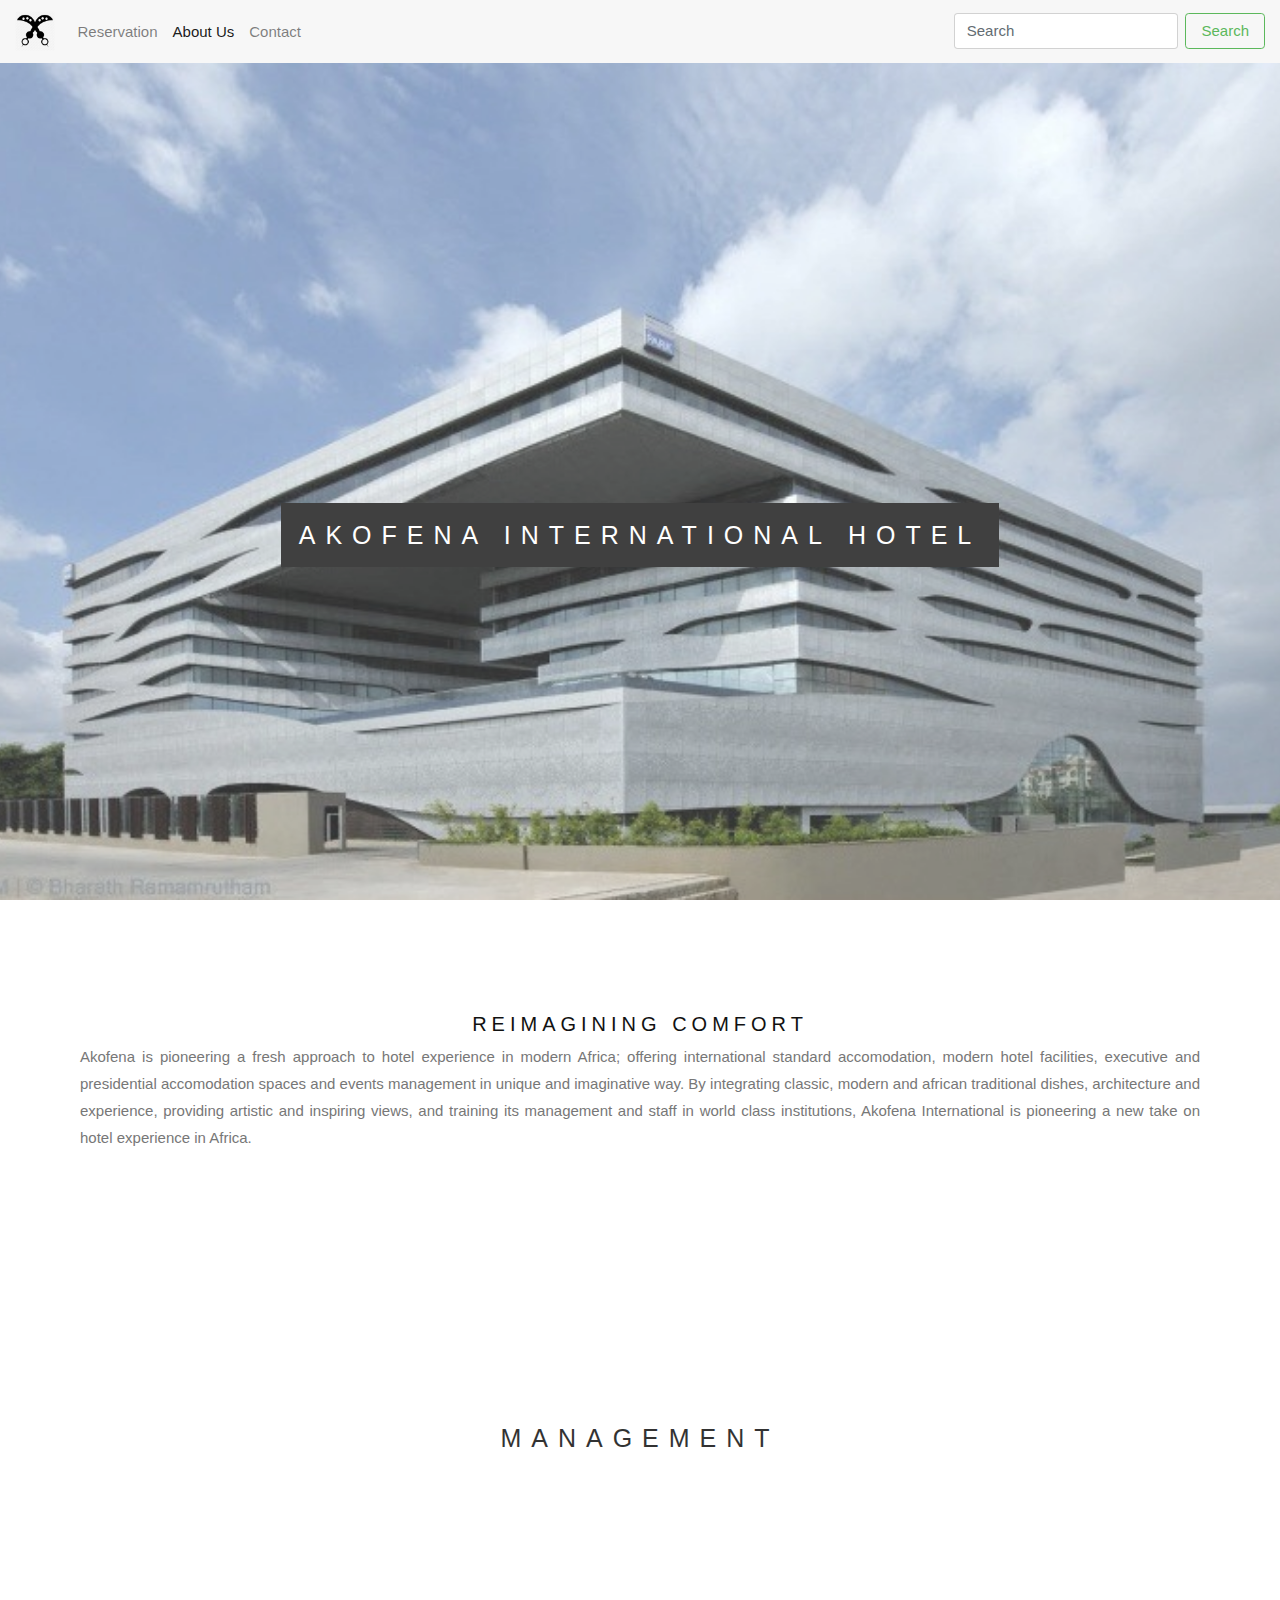
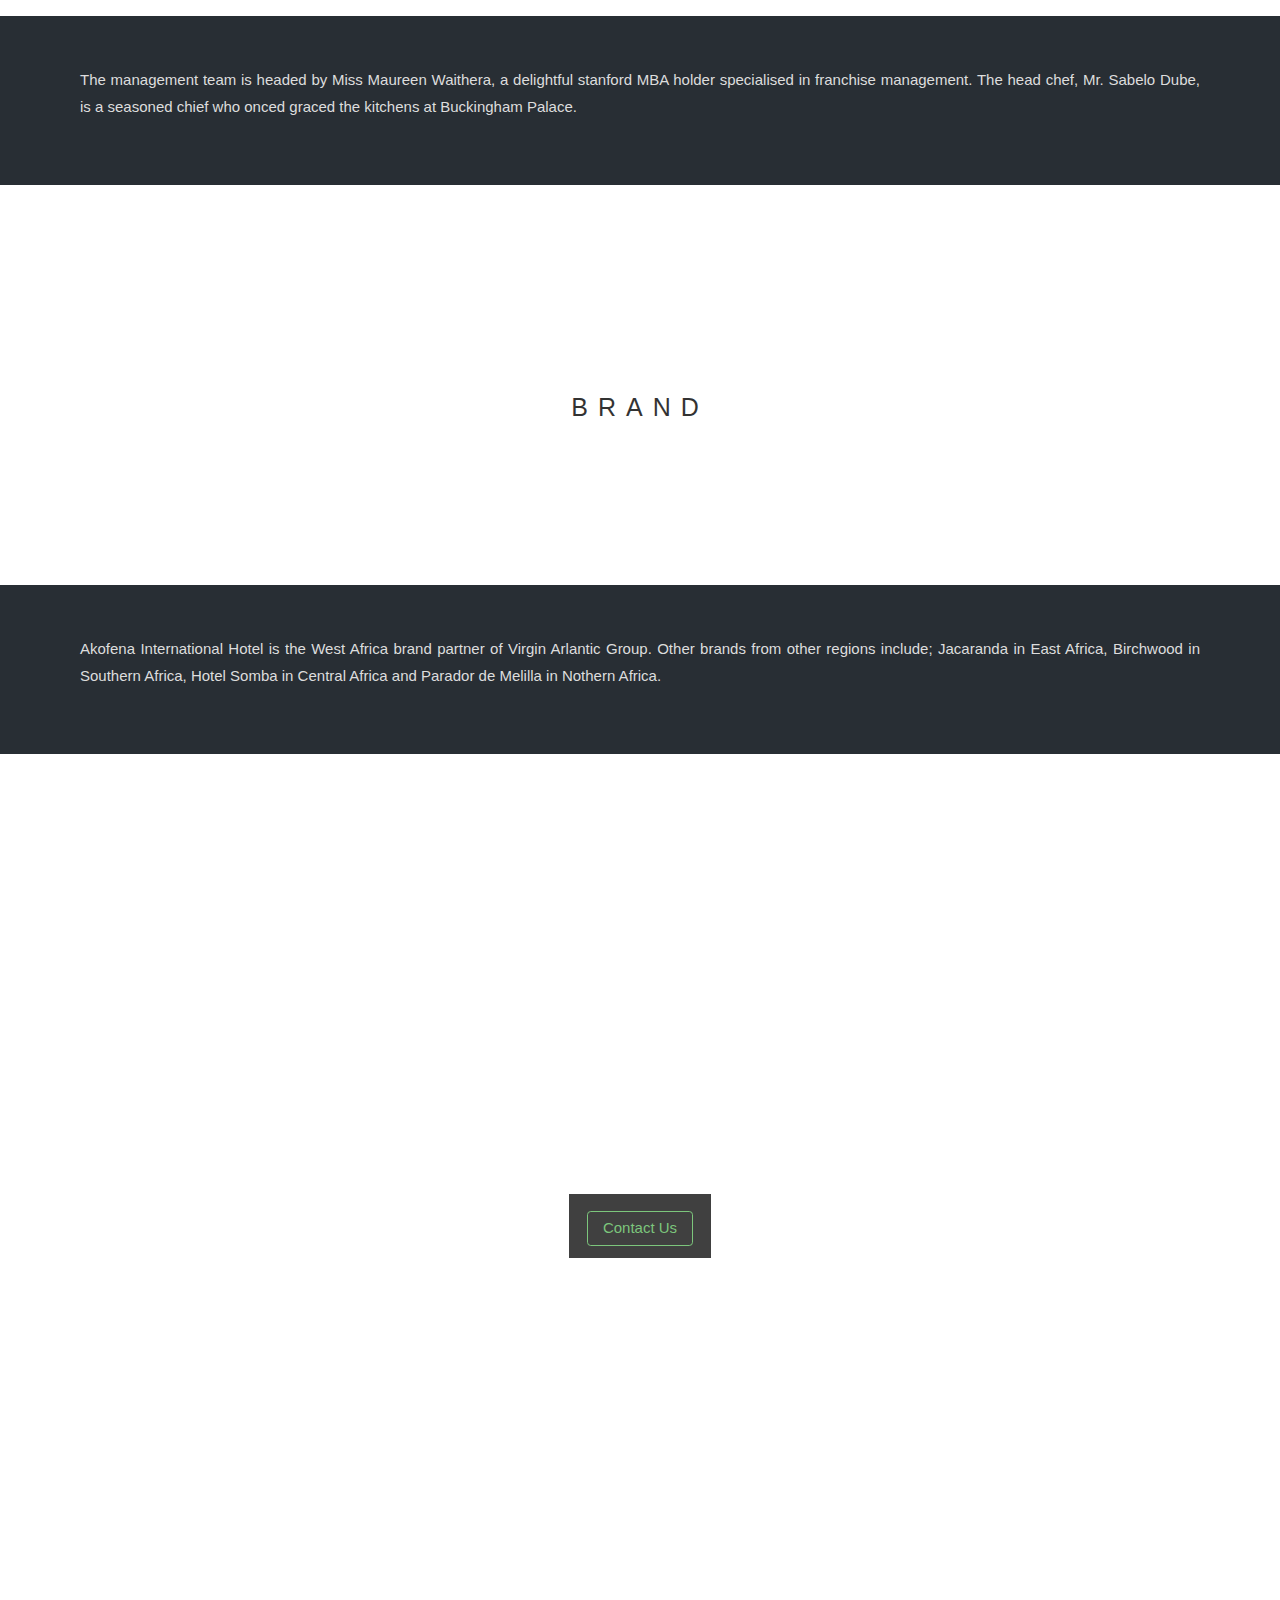
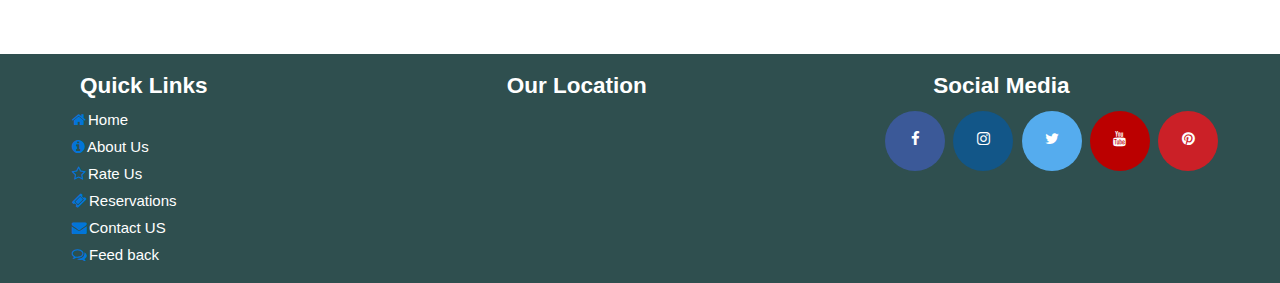
<file: about.html>
<!DOCTYPE html>
<html lang="en">
  <head>
    <meta charset="utf-8">
    <meta http-equiv="X-UA-Compatible" content="IE=edge">
    <meta name="viewport" content="width=device-width, initial-scale=1">
    <title>About Us</title>

    <!-- Bootstrap -->
    <link href="bootstrap/css/bootstrap.min.css" rel="stylesheet">
    <link rel="stylesheet" type="text/css" href="css/about.css" />

    <!-- Browser icon -->
    <link rel="shortcut icon" href="images/akofena.png" type="image/x-icon" />

    <!-- font Awesome icon library -->
    <link rel="stylesheet" href="https://cdnjs.cloudflare.com/ajax/libs/font-awesome/4.7.0/css/font-awesome.min.css">

    <style type="text/css">
      body, html {
        height: 100%;
        margin: 0;
        font: 400 15px/1.8 "Lato", sans-serif;
        color: #ffffff;
      }

      .bgimg-1, .bgimg-2, .bgimg-3 {
        position: relative;
        opacity: 0.8;
        background-attachment: fixed;
        background-position: center;
        background-repeat: no-repeat;
        background-size: cover;

      }
      .bgimg-1 {
        background-image: url("images/casablanca.jpg");
        min-height: 100%;
      }

      .bgimg-2 {
        background-image: url("images/lobb2.jpg");
        min-height: 400px;
      }

      .bgimg-3 {
        background-image: url("images/lobby1.jpg");
        min-height: 400px;
      }

      .caption {
        position: absolute;
        left: 0;
        top: 50%;
        width: 100%;
        text-align: center;
        color: #000;
      }

      .caption span.border {
        background-color: #111;
        color: #fff;
        padding: 18px;
        font-size: 25px;
        letter-spacing: 10px;
      }

      h3 {
        letter-spacing: 5px;
        text-transform: uppercase;
        font: 20px "Lato", sans-serif;
        color: #111;
      }

      /* Turn off parallax scrolling for tablets and phones */
      @media only screen and (max-device-width: 1024px) {
          .bgimg-1, .bgimg-2, .bgimg-3 {
              background-attachment: scroll;
          }
      }
    </style>

  </head>
  <body>

    <!-- The menu for the website -->
    <nav class="navbar navbar-toggleable-md navbar-light bg-faded">
      <button class="navbar-toggler navbar-toggler-right" type="button" data-toggle="collapse" data-target="#navbarSupportedContent" aria-controls="navbarSupportedContent" aria-expanded="false" aria-label="Toggle navigation">
        <span class="navbar-toggler-icon"></span>
      </button>
      <a class="navbar-brand" href="index.html">
        <img src="images/akofena.png" width="40" height="40" alt="">
      </a>

      <div class="collapse navbar-collapse" id="navbarSupportedContent">
        <ul class="navbar-nav mr-auto">
          <li class="nav-item">
            <a class="nav-link" href="booking.html">Reservation</a>
          </li>
          <li class="nav-item active">
            <a class="nav-link" href="about.html">About Us <span class="sr-only">(current)</span></a>
          </li>
          <li class="nav-item">
            <a class="nav-link" href="contact.html">Contact</a>
          </li>
        </ul>
        <form class="form-inline my-2 my-lg-0">
          <input class="form-control mr-sm-2" type="text" placeholder="Search">
          <button class="btn btn-outline-success my-2 my-sm-0" type="submit">Search</button>
        </form>
      </div>
    </nav>


    <!-- Parallax body view-->
    <div class="bgimg-1">
      <div class="caption">
        <span class="border">AKOFENA INTERNATIONAL HOTEL</span>
      </div>
    </div>

    <div style="color: #777;background-color:white;text-align:center;padding:50px 80px;text-align: justify;">
      <h3 style="text-align:center;">Reimagining Comfort</h3>
      <p>Akofena is pioneering a fresh approach to hotel experience in modern Africa; offering international standard accomodation, modern hotel facilities, executive and presidential accomodation spaces and events management in unique and imaginative way. By integrating classic, modern and african traditional dishes, architecture and experience, providing artistic and inspiring views, and training its management and staff in world class institutions, Akofena International is pioneering a new take on hotel experience in Africa.</p>
    </div>

    <div class="bgimg-2">
      <div class="caption">
        <span class="border" style="background-color:transparent;font-size:25px;color: black;">MANAGEMENT</span>
      </div>
    </div>

    <div style="position:relative;">
      <div style="color:#ddd;background-color:#282E34;text-align:center;padding:50px 80px;text-align: justify;">
        <p>The management team is headed by Miss Maureen Waithera, a delightful stanford MBA holder specialised in franchise management. The head chef, Mr. Sabelo Dube, is a seasoned chief who onced graced the kitchens at Buckingham Palace. </p>
      </div>
    </div>

    <div class="bgimg-3">
      <div class="caption">
        <span class="border" style="background-color:transparent;font-size:25px;color: black;">BRAND</span>
      </div>
    </div>

    <div style="position:relative;">
      <div style="color:#ddd;background-color:#282E34;text-align:center;padding:50px 80px;text-align: justify;">
        <p>Akofena International Hotel is the West Africa brand partner of Virgin Arlantic Group. Other brands from other regions include; Jacaranda in East Africa, Birchwood in Southern Africa, Hotel Somba in Central Africa and Parador de Melilla in Nothern Africa.</p>
      </div>
    </div>

    <div class="bgimg-1">
      <div class="caption">
        <span class="border"><a href="contact.html"><button class="btn btn-outline-success my-2 my-sm-0">Contact Us</button></a></span>
      </div>
    </div>

    <!-- Ratings Modal -->
    <div style="align-items: center;" class="modal fade" id="ratingsModal" tabindex="-1" role="dialog" aria-labelledby="exampleModalLongTitle" aria-hidden="true">
      <div class="modal-dialog" role="document">
        <div class="modal-content">
          <div class="modal-header">
            <h5 class="modal-title" id="exampleModalLongTitle">Rate Us</h5>
            <button type="button" class="close" data-dismiss="modal" aria-label="Close">
              <span aria-hidden="true">&times;</span>
            </button>
          </div>
          <form action="php/ratings_form.php" name="ratings" method="POST" >
            <div class="modal-body">
              <h4 style="padding: 20px;">Average User Ratings</h4>
              <h3 style="padding-left: 50px;"><strong>4.3</strong>/5</h3>
              <div class="rating">
                <label>
                  <input type="radio" name="rate" value=5 title="5 stars"> 5
                </label>
                <label>
                  <input type="radio" name="rate" value=4 title="4 stars"> 4
                </label>
                <label>
                  <input type="radio" name="rate" value=3 title="3 stars"> 3
                </label>
                <label>
                  <input type="radio" name="rate" value=2 title="2 stars"> 2
                </label>
                <label>
                  <input type="radio" name="rate" value=1 title="1 star"> 1
                </label>
              </div>
            </div>
            <div class="row">
              <!-- Feedback-->
              <hr>
              <div style="padding: 20px;" class="col-md-12 mb-4">
               <label for="exampleFormControlTextarea1">Feedback</label>
               <textarea type="text" class="form-control" name="feedback" rows="3"></textarea>
              </div>
            </div>
            <div class="modal-footer">
              <button class="btn btn-secondary" type="submit" >Submit</button>
            </div>
          </form>
        </div>
      </div>
    </div>

    <!-- Footer -->
    <div style="background-color: #2F4F4F;"  class="container-fluid">
      <div class="row">
        <div class="col-md-4">
          <div class="container">
            <h4 class="footer"><strong>Quick Links</strong></h4>
            <ul style="list-style: none;">
              <li><a href="index.html"><a href="index.html" class="fa fa-home"></a>Home</a></li>
              <li><a href="about.html"><a href="about.html" class="fa fa-info-circle"></a>About Us</a></li>
              <li><a href="#"><a data-toggle="modal" data-target="#ratingsModal" href="#" class="fa fa-star-o"></a>Rate Us</a></li>
              <li><a href="booking.html"><a href="booking.html" class="fa fa-ticket"></a>Reservations</a></li>
              <li><a href="contact.html"><a href="contact.html" class="fa fa-envelope"></a>Contact US</a></li>
              <li><a href="#"><a data-toggle="modal" data-target="#ratingsModal" href="#" class="fa fa-comments-o"></a>Feed back</a></li>
            </ul>
          </div>
        </div>
        <div class="col-md-4">
          <div class="container">
            <h4 class="footer"><strong>Our Location</strong></h4>
            <iframe src="https://www.google.com/maps/embed?pb=!1m18!1m12!1m3!1d32531238.956637084!2d-18.09112415421453!3d5.552413440321674!2m3!1f0!2f0!3f0!3m2!1i1024!2i768!4f13.1!3m3!1m2!1s0x0%3A0xb0377a542874ae5e!2sAkofena+International+Hotel!5e0!3m2!1sen!2sgh!4v1510323636305" width="auto" height="auto" frameborder="0" style="border:0" allowfullscreen></iframe>
          </div>
        </div>
        <div class="col-md-4">
          <div class="container">
            <h4 class="footer"><strong>Social Media</strong></h4>
            <p>
              <a href="http://www.facebook.com" class="fa fa-facebook"></a>
              <a href="http://www.instagram.com" class="fa fa-instagram"></a>
              <a href="http://www.twitter.com" class="fa fa-twitter"></a>
              <a href="http://www.youtube.com" class="fa fa-youtube"></a>
              <a href="http://www.pinterest.com" class="fa fa-pinterest"></a>
            </p>
          </div>
        </div>
      </div>
    </div>


    <!-- jQuery (necessary for Bootstrap's JavaScript plugins) -->
    <script type="text/javascript" src="js/jquery.js"></script>
    <script src="https://ajax.googleapis.com/ajax/libs/jquery/1.12.4/jquery.min.js"></script>
    <!-- External Scripts-->
    <script type="text/javascript" src="js/about.js"></script>
    <!-- Include all compiled plugins (below), or include individual files as needed -->
    <script src="bootstrap/js/bootstrap.min.js"></script>
</body>
</html>
<!--
       _
   .__(.)< (NJORO)
    \___)
~~~~~~~~~~~~~~~~~~~-->
</file>
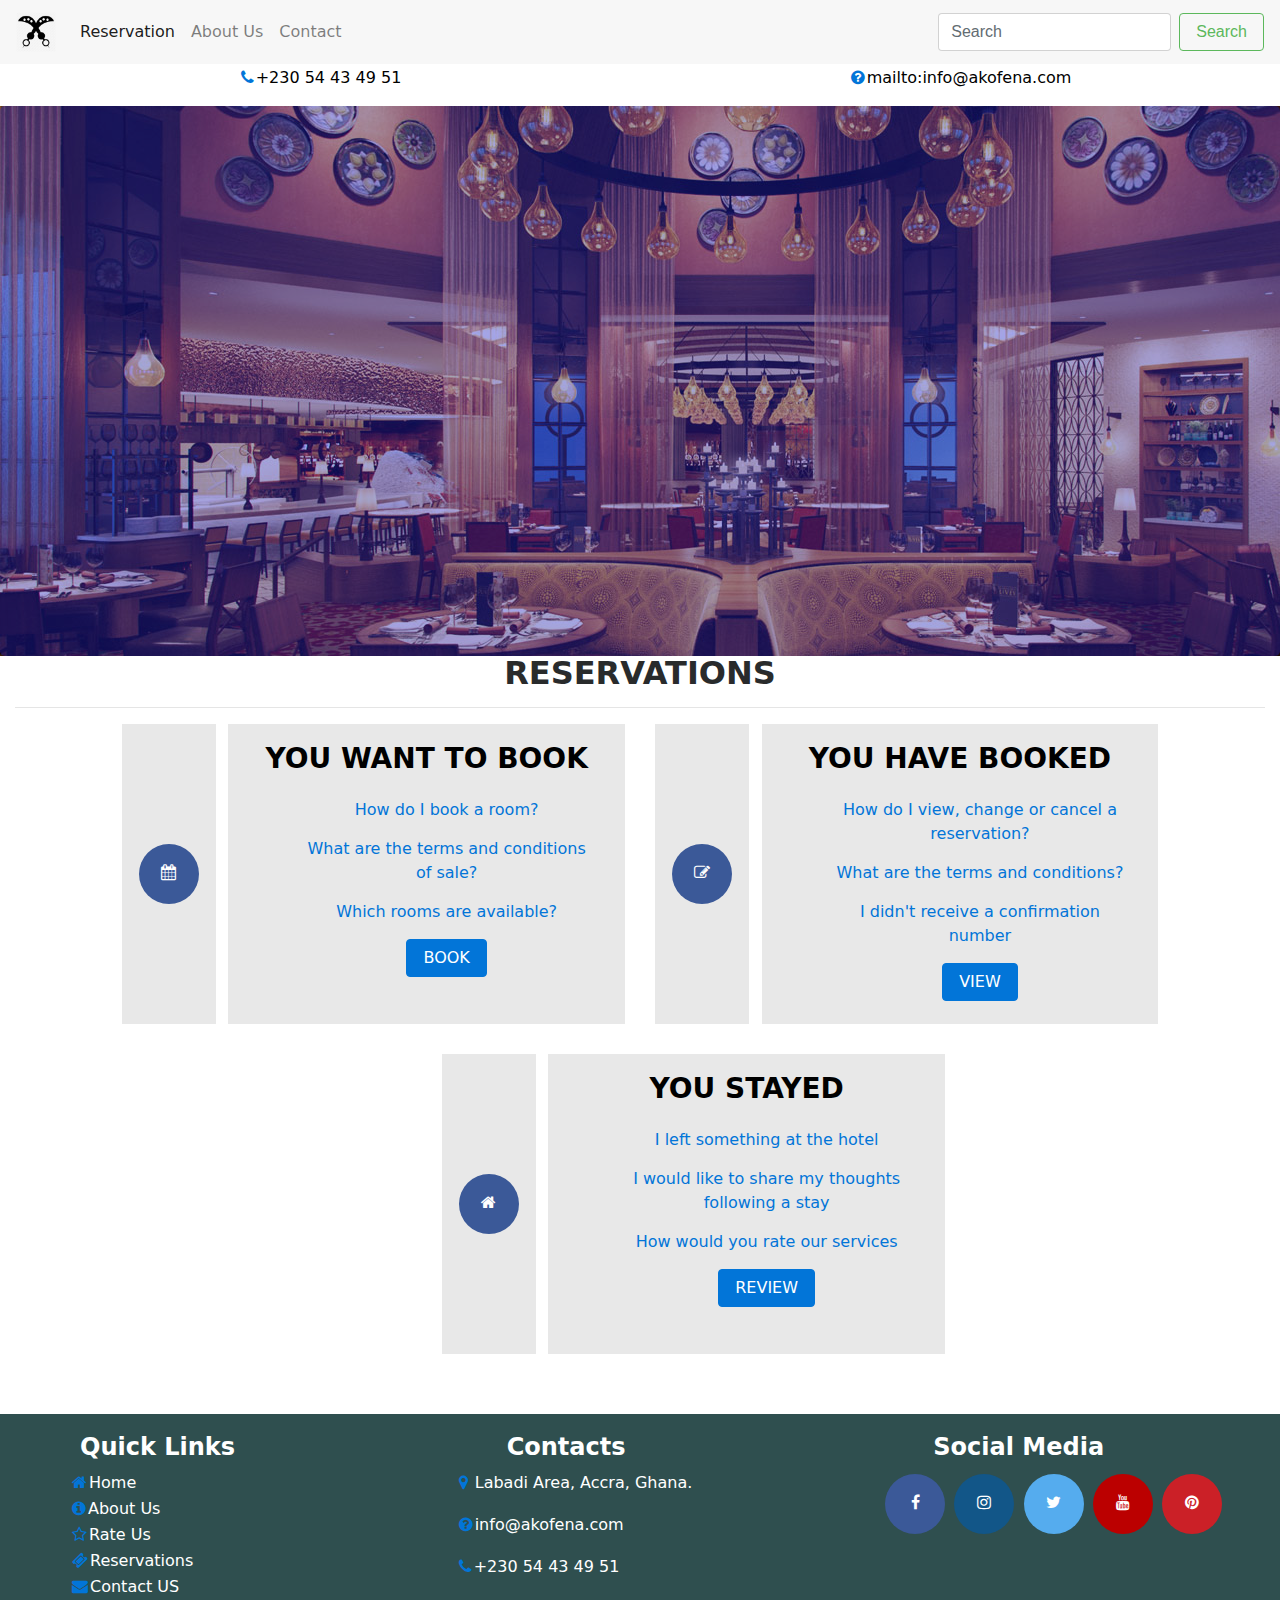
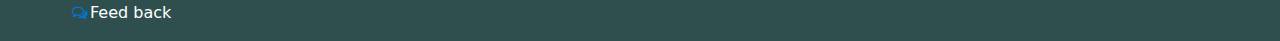
<file: booking.html>
<!DOCTYPE html>
<html lang="en">
  <head>
    <meta charset="utf-8">
    <meta http-equiv="X-UA-Compatible" content="IE=edge">
    <meta name="viewport" content="width=device-width, initial-scale=1">
    <title>Reservations</title>

    <!-- Bootstrap -->
    <link href="bootstrap/css/bootstrap.min.css" rel="stylesheet">

    <!-- Browser icon -->
    <link rel="shortcut icon" href="images/akofena.png" type="image/x-icon" />

    <!-- External stylesheets -->
    <link rel="stylesheet" type="text/css" href="css/booking.css" />

    <!-- font Awesome icon library -->
    <link rel="stylesheet" href="https://cdnjs.cloudflare.com/ajax/libs/font-awesome/4.7.0/css/font-awesome.min.css">

  </head>
  <body>

    <!-- The menu for the website -->
    <nav class="navbar navbar-toggleable-md navbar-light bg-faded">
      <button class="navbar-toggler navbar-toggler-right" type="button" data-toggle="collapse" data-target="#navbarSupportedContent" aria-controls="navbarSupportedContent" aria-expanded="false" aria-label="Toggle navigation">
        <span class="navbar-toggler-icon"></span>
      </button>
      <a class="navbar-brand" href="index.html">
        <img src="images/akofena.png" width="40" height="40" alt="">
      </a>

      <div class="collapse navbar-collapse" id="navbarSupportedContent">
        <ul class="navbar-nav mr-auto">
          <li class="nav-item active">
            <a class="nav-link" href="booking.html">Reservation <span class="sr-only">(current)</span></a>
          </li>
          <li class="nav-item">
            <a class="nav-link" href="about.html">About Us</a>
          </li>
          <li class="nav-item">
            <a class="nav-link" href="contact.html">Contact</a>
          </li>
        </ul>
        <form class="form-inline my-2 my-lg-0">
          <input class="form-control mr-sm-2" type="text" placeholder="Search">
          <button class="btn btn-outline-success my-2 my-sm-0" type="submit">Search</button>
        </form>
      </div>
    </nav>

    <!-- Enquiries -->
    <div class="container-fluid" style=>
      <div class="row">
        <div class="col-md-6">
          <p style="color: black; text-align: center;"><a href="#" class="fa fa-phone"></a>+230 54 43 49 51</p>
        </div>
        <div class="col-md-6">
          <p style="color: black; text-align: center;"><a href="mailto:info@akofena.com" class="fa fa-question-circle"></a>mailto:info@akofena.com</p>
        </div>
      </div>
    </div>

    <!-- Lobby Image -->
    <div style="background: url(images/main_dine.jpg); height: 550px;" class="section1">
      <div class="jumbotron vertical-center" id="jumbo">
        <div class="container text-center">
        </div>
      </div>
    </div>

    <!-- Booking section -->
    <h2 align="center"><strong>RESERVATIONS</strong></h2>
    <div class="p">
    <div class="container-fluid" style="align-items: center;">
      <hr>
      <div class="row">

        <div class="col-md-1" style="padding-bottom: 30px;">
        </div>

        <div class="col-md-1" style="padding-bottom: 30px;">
            <div style="background-color: #E8E8E8;" id="section2" class="container-fluid parent" style="padding-left: 20px;">
              <div id="child">
                <a href="#" id="icons" class="fa fa-calendar" ></a>
              </div>
            </div>
        </div>

        <div class="col-md-4" style="padding-bottom: 30px;">
            <div style="background-color: #E8E8E8;" id="section2" class="container-fluid">
              <div class="container text-center" style="color: black;">
                <h3 style="padding-top: 20px;"><strong>YOU WANT TO BOOK</strong></h3>
                <ul style="list-style: none;">
                  <li style="padding-top: 15px;" ><a href="#" >How do I book a room?</a></li>
                  <li style="padding-top: 15px;" ><a data-toggle="modal" data-target="#termsModal" href="#" >What are the terms and conditions of sale?</a></li>
                  <li style="padding-top: 15px;" ><a data-toggle="modal" data-target="#availableRooms" href="#" >Which rooms are available?</a></li>
                  <li style="padding-top: 15px;" ><a data-toggle="modal" data-target="#availableRooms" href="#" class="btn-primary btn h2 lightBlue get-Started-btn">BOOK</a></li>
                </ul>
              </div>
            </div>
        </div>

        <div class="col-md-1" style="padding-bottom: 30px;">
            <div style="background-color: #E8E8E8;" id="section2" class="container-fluid parent" style="padding-left: 20px;">
              <div id="child">
                <a href="#" id="icons" class="fa fa-pencil-square-o"></a>
              </div>
            </div>
        </div>

        <div class="col-md-4" style="padding-bottom: 30px;">
            <div style="background-color: #E8E8E8;"  id="section2" class="container-fluid">
              <div class="container text-center" style="color: black;">
                <h3 style="padding-top: 20px;"><strong>YOU HAVE BOOKED</strong></h3>
                <ul style="list-style: none;">
                  <li style="padding-top: 15px;" ><a href="#" >How do I view, change or cancel a reservation?</a></li>
                  <li style="padding-top: 15px;" ><a data-toggle="modal" data-target="#termsModal" href="#" >What are the terms and conditions?</a></li>
                  <li style="padding-top: 15px;" ><a data-toggle="modal" data-target="#complaintsModal" href="#" >I didn't receive a confirmation number</a></li>
                  <li style="padding-top: 15px;" ><a href="#" class="btn-primary btn h2 lightBlue get-Started-btn">VIEW</a></li>
                </ul>
              </div>
            </div>
        </div>

        <div class="col-md-1" style="padding-bottom: 30px;">
        </div>

        <div class="col-md-4" style="padding-bottom: 30px;">
        </div>

        <div class="col-md-1" style="padding-bottom: 30px;">
            <div style="background-color: #E8E8E8;" id="section2" class="container-fluid parent" style="padding-left: 20px;">
              <div id="child">
                <a href="#" id="icons" class="fa fa-home homee"></a>
              </div>
            </div>
        </div>

        <div class="col-md-4" style="padding-bottom: 30px;">
            <div style="background-color: #E8E8E8;"  id="section2" class="container-fluid">
              <div class="container text-center" style="color: black;">
                <h3 style="padding-top: 20px;"><strong>YOU STAYED</strong></h3>
                <ul style="list-style: none;">
                  <li style="padding-top: 15px;" ><a data-toggle="modal" data-target="#complaintsModal" href="#" >I left something at the hotel</a></li>
                  <li style="padding-top: 15px;" ><a data-toggle="modal" data-target="#ratingsModal" href="#" >I would like to share my thoughts following a stay</a></li>
                  <li style="padding-top: 15px;" ><a data-toggle="modal" data-target="#ratingsModal" href="#" >How would you rate our services</a></li>
                  <li style="padding-top: 15px;" ><a href="pricing-and-signup.html" class="btn-primary btn h2 lightBlue get-Started-btn">REVIEW</a></li>
                </ul>
              </div>
            </div>
        </div>

        <div class="col-md-4" style="padding-bottom: 30px;">
        </div>

      </div>
    </div>

    <!-- Footer -->
    <div style="background-color: #2F4F4F;"  class="container-fluid">
      <div class="row">
        <div class="col-md-4">
          <div class="container">
            <h4 class="footer"><strong>Quick Links</strong></h4>
            <ul style="list-style: none;">
              <li><a href="index.html"><a href="index.html" class="fa fa-home"></a>Home</a></li>
              <li><a href="about.html"><a href="about.html" class="fa fa-info-circle"></a>About Us</a></li>
              <li><a href="#"><a data-toggle="modal" data-target="#ratingsModal" href="#" class="fa fa-star-o"></a>Rate Us</a></li>
              <li><a href="booking.html"><a href="booking.html" class="fa fa-ticket"></a>Reservations</a></li>
              <li><a href="contact.html"><a href="contact.html" class="fa fa-envelope"></a>Contact US</a></li>
              <li><a href="#"><a data-toggle="modal" data-target="#ratingsModal" href="#" class="fa fa-comments-o"></a>Feed back</a></li>
            </ul>
          </div>
        </div>
        <div class="col-md-4">
          <div class="container">
            <h4 class="footer"><strong>Contacts</strong></h4>
            <p><a href="#" id="mapIcon" class="fa fa-map-marker"></a>
              Labadi Area, Accra, Ghana.
            </p>
            <p><a href="contact.html" class="fa fa-question-circle"></a>info@akofena.com</p>
            <p><a href="#" class="fa fa-phone"></a>+230 54 43 49 51</p>
          </div>
        </div>
        <div class="col-md-4">
          <div class="container">
            <h4 class="footer"><strong>Social Media</strong></h4>
            <p>
              <a href="http://www.facebook.com" class="fa fa-facebook"></a>
              <a href="http://www.instagram.com" class="fa fa-instagram"></a>
              <a href="http://www.twitter.com" class="fa fa-twitter"></a>
              <a href="http://www.youtube.com" class="fa fa-youtube"></a>
              <a href="http://www.pinterest.com" class="fa fa-pinterest"></a>
            </p>
          </div>
        </div>
      </div>
    </div>


    <!-- Ratings Modal -->
    <div style="align-items: center;" class="modal fade" id="ratingsModal" tabindex="-1" role="dialog" aria-labelledby="exampleModalLongTitle" aria-hidden="true">
      <div class="modal-dialog" role="document">
        <div class="modal-content">
          <div class="modal-header">
            <h5 class="modal-title" id="exampleModalLongTitle">Rate Us</h5>
            <button type="button" class="close" data-dismiss="modal" aria-label="Close">
              <span aria-hidden="true">&times;</span>
            </button>
          </div>
          <form action="php/ratings_form.php" name="ratings" method="POST" >
            <div class="modal-body">
              <h4 style="padding: 20px;">Average User Ratings</h4>
              <h3 style="padding-left: 50px;"><strong>4.3</strong>/5</h3>
              <div class="rating">
                <label>
                  <input type="radio" name="rate" value=5 title="5 stars"> 5
                </label>
                <label>
                  <input type="radio" name="rate" value=4 title="4 stars"> 4
                </label>
                <label>
                  <input type="radio" name="rate" value=3 title="3 stars"> 3
                </label>
                <label>
                  <input type="radio" name="rate" value=2 title="2 stars"> 2
                </label>
                <label>
                  <input type="radio" name="rate" value=1 title="1 star"> 1
                </label>
              </div>
            </div>
            <div class="row">
              <!-- Feedback-->
              <hr>
              <div style="padding: 20px;" class="col-md-12 mb-4">
               <label for="exampleFormControlTextarea1">Feedback</label>
               <textarea type="text" class="form-control" name="feedback" rows="3"></textarea>
              </div>
            </div>
            <div class="modal-footer">
              <button class="btn btn-secondary" type="submit" >Submit</button>
            </div>
          </form>
        </div>
      </div>
    </div>


    <!-- Complaints Modal -->
    <div style="align-items: center;" class="modal fade" id="complaintsModal" tabindex="-1" role="dialog" aria-labelledby="exampleModalLongTitle" aria-hidden="true">
      <div class="modal-dialog" role="document">
        <div class="modal-content">
          <div class="modal-header">
            <h5 class="modal-title" id="exampleModalLongTitle">Contact Our Support Team</h5>
            <button type="button" class="close" data-dismiss="modal" aria-label="Close">
              <span aria-hidden="true">&times;</span>
            </button>
          </div>
          <div class="modal-body">
            <!-- Contact Form Section-->
            <form action="php/contact_form.php" name="contact" method="POST" style="padding: 40px; " class="container" validate>
              <!-- Name -->  
              <div class="row">
                <div class="col-md-6 mb-4">
                  <label>First name</label>
                  <input type="text" class="form-control" name="fname" placeholder="First name" required>
                </div>
                <div class="col-md-6 mb-4">
                  <label>Last name</label>
                  <input type="text" class="form-control" name="lname" placeholder="Last name" required>
                </div>
                <div class="col-md-12 mb-4">
                  <label>Email</label>
                  <input type="text" class="form-control" name="email" placeholder="Email" required>
                </div>
              </div>

              <!-- City, State, Zip-->
              <div class="row">
                <div class="col-md-6 mb-4">
                  <label>City</label>
                  <input type="text" class="form-control" name="city" placeholder="City" required>
                </div>
                <div class="col-md-3 mb-4">
                  <label>State</label>
                  <input type="text" class="form-control" name="state" placeholder="State" required>
                </div>
                <div class="col-md-3 mb-4">
                  <label>Zip</label>
                  <input type="text" class="form-control" name="zip" placeholder="Zip" required>
                </div>

                <!-- Email Message-->
                <div class="col-md-12 mb-4">
                 <label>Message</label>
                 <textarea type="text" class="form-control" name="message" rows="7"></textarea>
              </div>
              </div>

              <!-- Button-->
              <div class="col-md-12 mb-3">
                 <button class="btn btn-primary" type="submit">Submit</button>
              </div>
            </form>
          </div>
        </div>
      </div>
    </div>


    <!-- terms and Conditions Modal -->
    <div style="align-items: center;" class="modal fade alex-scroll-div" id="termsModal" tabindex="-1" role="dialog" aria-labelledby="exampleModalLongTitle" aria-hidden="true">
      <div class="modal-dialog" role="document">
        <div class="modal-content">
          <div class="modal-header">
            <h5 class="modal-title" id="exampleModalLongTitle">Terms and Conditions</h5>
            <button type="button" class="close" data-dismiss="modal" aria-label="Close">
              <span aria-hidden="true">&times;</span>
            </button>
          </div>
          <div class="modal-body">
            <ol>
              <li>
                Prepaid reservations cannot be changed and/or cancelled. Sums paid in advance as a deposit will not be reimbursed. If this is the case, it will be stipulated in the sales conditions for the rate.
              </li>
              <li>
                Reservations are personal and can in no case be transferred to a third party, whether free or at a cost.
              </li>
              <li>
                Complaints relating to the non-fulfillment or inadequate fulfillment of services of Akofena Hotel must be brought to the knowledge of the Hotel management via the contact details given in the hotel data sheet and provided in the Acknowledgment of Receipt.
              </li>
              <li>
                Akofena Hotel is solely responsible for any damage suffered by the Customers. Also, in case of litigation, the Customer shall only contact Akofena Hotel.
              </li>
              <li>
                In the case of an exceptional event, if it is impossible to make the reserved room available for the Customer, or in the event of force majeure, the Akofena Hotel reserves the right to fully or partially host the Customer at another hotel nearby and of equivalent category, subject to the prior agreement of the Customer. Any extra cost arising from the room, transportation between the two hotels and telephone charges will be paid by the Hotel chosen.
              </li>
              <li>
                These general terms and conditions of sale are governed by Ghanaian law without obstructing the mandatory protective provisions that may be applicable in the Consumer's country of residence.
              </li>
            </ol>
          </div>
        </div>
      </div>
    </div>


    <!-- Available Rooms Modal -->
    <div style="align-items: center;" class="modal fade" id="availableRooms" tabindex="-1" role="dialog" aria-labelledby="exampleModalLongTitle" aria-hidden="true">
      <div class="modal-dialog" role="document">
        <div class="modal-content">
          <div class="modal-header">
            <h5 class="modal-title" id="exampleModalLongTitle">Available Rooms</h5>
            <button type="button" class="close" data-dismiss="modal" aria-label="Close">
              <span aria-hidden="true">&times;</span>
            </button>
          </div>
          <div class="modal-body">
            <div class="row">
              <div class="col-md-4">
                <div class="thumbnail">
                  <a data-toggle="modal" data-target="#bookRoomsModal" href="#" target="_blank">
                    <img src="images/pres_suite.jpg" alt="bar" height="100" style="width:100%">
                    <div class="caption">
                      <p>Presidential suite <br> $10,000 per night</p>
                    </div>
                  </a>
                </div>
              </div>
              <div class="col-md-4">
                <div class="thumbnail">
                  <a data-toggle="modal" data-target="#bookRoomsModal" href="#" target="_blank">
                    <img src="images/ex_suit.jpg" alt="indoor pool" height="100" style="width:100%">
                    <div class="caption">
                      <p>Executive suite <br> $5,000 per night</p>
                    </div>
                  </a>
                </div>
              </div>
              <div class="col-md-4">
                <div class="thumbnail">
                  <a data-toggle="modal" data-target="#bookRoomsModal" href="#" target="_blank">
                    <img src="images/room1.jpg" alt="theater" height="100" style="width:100%">
                    <div class="caption">
                      <p>Modern design <br> $1,000 per night</p>
                    </div>
                  </a>
                </div>
              </div>
              <div class="col-md-4">
                <div class="thumbnail">
                  <a data-toggle="modal" data-target="#bookRoomsModal" href="#" target="_blank">
                    <img src="images/italian.jpg" alt="theater" height="100" style="width:100%">
                    <div class="caption">
                      <p>Italian design <br> $1,000 per night</p>
                    </div>
                  </a>
                </div>
              </div>
              <div class="col-md-4">
                <div class="thumbnail">
                  <a data-toggle="modal" data-target="#bookRoomsModal" href="#" target="_blank">
                    <img src="images/classic.jpg" alt="theater" height="100" style="width:100%">
                    <div class="caption">
                      <p>Classic design <br> $1,000 per night</p>
                    </div>
                  </a>
                </div>
              </div>
              <div class="col-md-4">
                <div class="thumbnail">
                  <a data-toggle="modal" data-target="#bookRoomsModal" href="#" target="_blank">
                    <img src="images/french.jpg" alt="theater" height="100" style="width:100%">
                    <div class="caption">
                      <p>French design <br> $1,000 per night</p>
                    </div>
                  </a>
                </div>
              </div>
            </div>
        </div>
      </div>
    </div>


    <!-- Book Rooms Modal -->
    <div style="align-items: center;" class="modal fade" id="bookRoomsModal" tabindex="-1" role="dialog" aria-labelledby="exampleModalLongTitle" aria-hidden="true">
      <div style="overflow: scroll;" class="modal-dialog modal-lg" role="document">
        <div class="modal-content">
          <div class="modal-header">
            <h5 class="modal-title" id="exampleModalLongTitle">Book Room</h5>
            <button type="button" class="close" data-dismiss="modal" aria-label="Close">
              <span aria-hidden="true">&times;</span>
            </button>
          </div>
          <div class="modal-body">
            <!-- Room Booking Form Section-->
            <form action="php/book_form.php" name="book" method="POST" onsubmit="return validate(this);" style="padding: 40px; " class="container">
              <!-- Name -->  
              <div class="row">
                <div class="col-md-4 mb-4">
                  <input type="text" class="form-control" name="fname" placeholder="first name" required>
                </div>
                <div class="col-md-4 mb-4">
                  <input type="text" class="form-control" name="lname" placeholder="last name" required>
                </div>
                <div class="col-md-4 mb-4">
                  <input type="text" class="form-control" name="email" placeholder="email" required>
                </div>
              </div>

              <!-- Room, Number of rooms, Cost-->
              <div class="row">
                <div class="form-group col-md-6 mb-4">
                  <label>Room</label>
                  <select id="validationCustom03" name="room" id="room" class="form-control" required>
                    <option>Presidential Suite $10,000</option>
                    <option>Executive Suite $5,000</option>
                    <option>Modern Design $1,000</option>
                    <option>Classic Design $1,000</option>
                    <option>French Design $1,000</option>
                    <option>Italian Design $1,000</option>
                  </select>
                </div>
                <div class="col-md-3 mb-4">
                  <label>Number of rooms</label>
                  <input type="text" class="form-control"  name="no_of_rooms" id="rooms_no" placeholder="0" required>
                </div>
                <div class="col-md-3 mb-4">
                  <label>Total cost</label>
                  <input type="text" class="form-control" name="cost" id="total" placeholder="$ 0.00"  >
                </div>
                <div class="col-md-3 mb-4">
                  <label>Deposit</label>
                  <input type="text" class="form-control" name="deposit" placeholder="$ 0.00" value=1000 disabled>
                </div>
                <div class="col-md-9 mb-4"></div>
                <div class="col-md-2 mb-4"></div>
                <div class="col-md-8 mb-4">
                  <div class="card">
                    <div class="card-header border-success">Enter Card Details <img src="images/cards.png"> </div>
                    <div class="card-body border-success">
                      <div class="row">
                        <div class="col-md-12 mb-4">
                          <input type="text" class="form-control" name="card_no" placeholder="Card Number" required>
                        </div>
                        <div class="col-md-6 mb-4">
                          <input type="text" class="form-control" name="expiry" placeholder="MM/YY" required>
                        </div>
                        <div class="col-md-6 mb-4">
                          <input type="text" class="form-control" name="cvc" placeholder="CVC" required>
                        </div>
                      </div>
                    </div>
                  </div>
                </div>   
              </div>
              <!-- Button-->
              <div style="padding-top: 15px; padding-left: 15px; padding-bottom: 15px;" class="col-md-12 mb-3">
                 <button class="btn btn-primary" type="submit">Submit</button>
              </div>
            </form>
          </div>
        </div>
      </div>
    </div>


    <!-- jQuery (necessary for Bootstrap's JavaScript plugins) -->
    <script type="text/javascript" src="js/jquery.js"></script>
    <script src="https://ajax.googleapis.com/ajax/libs/jquery/1.12.4/jquery.min.js"></script>
    <!-- External Scripts-->
    <script type="text/javascript" src="js/booking.js"></script>
    <!-- Include all compiled plugins (below), or include individual files as needed -->
    <script src="bootstrap/js/bootstrap.min.js"></script>
</body>
</html>
<!--
       _
   .__(.)< (NJORO)
    \___)
~~~~~~~~~~~~~~~~~~~-->
</file>
<file: css/index.css>
/* Background images are set within the HTML using inline CSS, not here */
body, html {
    height: 100%;
    width: 100%;
}
.affix {
      top: 0;
      width: 100%;
      z-index: 9999 !important;
}

.affix + .container-fluid {
      padding-top: 70px;
}
#index, #booking, #contact, #about{
    padding-right: 40px;
    padding-right: 40px;
}
.d-block_img-fluid{
	height = "600";
}
.fill {
    width: 100%;
    height: 100%;
    background-position: center;
    -webkit-background-size: cover;
    -moz-background-size: cover;
    background-size: cover;
    -o-background-size: cover;
}

.myCarousel .carousel-caption {
    background: -moz-linear-gradient(top,  rgba(0,0,0,0) 0%, rgba(0,0,0,0.1) 4%, rgba(0,0,0,0.5) 32%, rgba(0,0,0,1) 100%); /* FF3.6+ */
    background: -webkit-gradient(linear, left top, left bottom, color-stop(0%,rgba(0,0,0,0)), color-stop(4%,rgba(0,0,0,0.1)), color-stop(32%,rgba(0,0,0,0.5)), color-stop(100%,rgba(0,0,0,1))); /* Chrome,Safari4+ */
    background: -webkit-linear-gradient(top,  rgba(0,0,0,0) 0%,rgba(0,0,0,0.1) 4%,rgba(0,0,0,0.5) 32%,rgba(0,0,0,1) 100%); /* Chrome10+,Safari5.1+ */
    background: -o-linear-gradient(top,  rgba(0,0,0,0) 0%,rgba(0,0,0,0.1) 4%,rgba(0,0,0,0.5) 32%,rgba(0,0,0,1) 100%); /* Opera 11.10+ */
    background: -ms-linear-gradient(top,  rgba(0,0,0,0) 0%,rgba(0,0,0,0.1) 4%,rgba(0,0,0,0.5) 32%,rgba(0,0,0,1) 100%); /* IE10+ */
    background: linear-gradient(to bottom,  rgba(0,0,0,0) 0%,rgba(0,0,0,0.1) 4%,rgba(0,0,0,0.5) 32%,rgba(0,0,0,1) 100%); /* W3C */
    filter: progid:DXImageTransform.Microsoft.gradient( startColorstr='#00000000', endColorstr='#000000',GradientType=0 ); /* IE6-9 */
	width: 100%;
	left: 0px;
	right: 0px;
	bottom: 0px;
	text-align: left;
	padding-top: 5px;
	padding-left: 15%;
	padding-right: 15%;
}
.myCarousel .carousel-caption .carousel-caption-header {
	margin-top: 10px;
	font-size: 24px;
}

@media (min-width: 970px) {
    /* Lower the font size of the carousel caption header so that our caption
    doesn't take up the full image/slide on smaller screens */
	.myCarousel .carousel-caption .carousel-caption-header {
		font-size: 36px;
	}
}
.myCarousel .carousel-indicators {
	bottom: 0px;
	margin-bottom: 5px;
}
.myCarousel .carousel-control {
	z-index: 11;
}
.myCarousel .transition-timer-carousel-progress-bar {
    height: 5px;
    background-color: #5cb85c;
    width: 0%;
    margin: -5px 0px 0px 0px;
    border: none;
    z-index: 11;
    position: relative;
}
.myCarousel .transition-timer-carousel-progress-bar.animate{
    /* We make the transition time shorter to avoid the slide transitioning
    before the timer bar is "full" - change the 4.25s here to fit your
    carousel's transition time */
    -webkit-transition: width 4.25s linear;
	-moz-transition: width 4.25s linear;
	-o-transition: width 4.25s linear;
	transition: width 4.25s linear;
}
.fa {
    text-align: center;
    text-decoration: none;
    margin: 5px 2px;
}

.fa:hover {
    opacity: 0.7;
}
.fa-facebook, .fa-twitter, .fa-youtube, .fa-instagram, .fa-pinterest{
    width: 60px;
    height: 60px;
    border-radius: 50%;
    padding: 20px;
}
.fa-facebook {
    background: #3B5998;
    color: white; 
}

.fa-twitter {
    background: #55ACEE;
    color: white;;
}

.fa-youtube {
    background: #bb0000;
    color: white;
}

.fa-instagram {
    background: #125688;
    color: white;

}

.fa-pinterest {
    background: #cb2027;
    color: white;
}
.col-md-4{
    color: white;
}
.footer{
    padding-top: 20px;
    padding-right: 50px;
    padding-left: 50px;
}
.rating {
    unicode-bidi: bidi-override;
    direction: rtl;
    width: 8em;
}

.rating input {
    position: absolute;
    left: -999999px;
}

.rating label {
    display: inline-block;
    font-size: 0;
}

.rating > label:before {
    position: relative;
    font: 24px/1 FontAwesome;
    display: block;
    content: "\f005";
    color: #ccc;
    background: -webkit-linear-gradient(-45deg, #d9d9d9 0%, #b3b3b3 100%);
    -webkit-background-clip: text;
    -webkit-text-fill-color: transparent;
}

.rating > label:hover:before,
.rating > label:hover ~ label:before,
.rating > label.selected:before,
.rating > label.selected ~ label:before {
    color: #f0ad4e;
    background: -webkit-linear-gradient(-45deg, #fcb551 0%, #d69a45 100%);
    -webkit-background-clip: text;
    -webkit-text-fill-color: transparent;
}
</file>
<file: css/about.css>
.rating {
    unicode-bidi: bidi-override;
    direction: rtl;
    width: 8em;
}

.rating input {
    position: absolute;
    left: -999999px;
}

.rating label {
    display: inline-block;
    font-size: 0;
}

.rating > label:before {
    position: relative;
    font: 24px/1 FontAwesome;
    display: block;
    content: "\f005";
    color: #ccc;
    background: -webkit-linear-gradient(-45deg, #d9d9d9 0%, #b3b3b3 100%);
    -webkit-background-clip: text;
    -webkit-text-fill-color: transparent;
}

.rating > label:hover:before,
.rating > label:hover ~ label:before,
.rating > label.selected:before,
.rating > label.selected ~ label:before {
    color: #f0ad4e;
    background: -webkit-linear-gradient(-45deg, #fcb551 0%, #d69a45 100%);
    -webkit-background-clip: text;
    -webkit-text-fill-color: transparent;
}
.fa {
    text-align: center;
    text-decoration: none;
    margin: 5px 2px;
}

.fa:hover {
    opacity: 0.7;
}
.fa-facebook, .fa-twitter, .fa-youtube, .fa-instagram, .fa-pinterest{
    width: 60px;
    height: 60px;
    border-radius: 50%;
    padding: 20px;
}
.fa-facebook {
    background: #3B5998;
    color: white; 
}

.fa-twitter {
    background: #55ACEE;
    color: white;;
}

.fa-youtube {
    background: #bb0000;
    color: white;
}

.fa-instagram {
    background: #125688;
    color: white;

}

.fa-pinterest {
    background: #cb2027;
    color: white;
}
.footer{
    padding-top: 20px;
    padding-right: 50px;
    padding-left: 50px;
}
</file>
<file: css/booking.css>
.alex-scroll-div{
  overflow: scroll;
}
.rating {
    unicode-bidi: bidi-override;
    direction: rtl;
    width: 8em;
}

.rating input {
    position: absolute;
    left: -999999px;
}

.rating label {
    display: inline-block;
    font-size: 0;
}

.rating > label:before {
    position: relative;
    font: 24px/1 FontAwesome;
    display: block;
    content: "\f005";
    color: #ccc;
    background: -webkit-linear-gradient(-45deg, #d9d9d9 0%, #b3b3b3 100%);
    -webkit-background-clip: text;
    -webkit-text-fill-color: transparent;
}

.rating > label:hover:before,
.rating > label:hover ~ label:before,
.rating > label.selected:before,
.rating > label.selected ~ label:before {
    color: #f0ad4e;
    background: -webkit-linear-gradient(-45deg, #fcb551 0%, #d69a45 100%);
    -webkit-background-clip: text;
    -webkit-text-fill-color: transparent;
}
.parent {display: table;}
#child {
    display: table-cell;
    vertical-align: middle;
}
#icons{
    width: 60px; 
    height: 60px; 
    border-radius: 100%; 
    color: white; 
    background: #3B5998;
}
#section2{
    height: 300px;
}
.section1{display: table;}
#jumbo {
    /* IE8 and below */
    background: rgb(30, 30, 200);
    /* all other browsers */
    background: rgba(30, 30, 200, 0.4);
    display: table-cell;
    vertical-align: middle;
    width: 60%;
}
.fa {
    text-align: center;
    text-decoration: none;
    margin: 5px 2px;
}

.fa:hover {
    opacity: 0.7;
}
.fa-calendar, .fa-pencil-square-o, .homee{
  padding: 20px;
}
.fa-facebook, .fa-twitter, .fa-youtube, .fa-instagram, .fa-pinterest{
    width: 60px;
    height: 60px;
    border-radius: 50%;
    padding: 20px;
}
.fa-facebook {
    background: #3B5998;
    color: white; 
}

.fa-twitter {
    background: #55ACEE;
    color: white;;
}

.fa-youtube {
    background: #bb0000;
    color: white;
}

.fa-instagram {
    background: #125688;
    color: white;

}

.fa-pinterest {
    background: #cb2027;
    color: white;
 }

.col-md-4{
    color: white;
}
.footer{
    padding-top: 20px;
    padding-right: 50px;
    padding-left: 50px;
}
html, body {
  height: 100%;
}
.container{
  width: 1025px;
}
.vertical-center {
  height: 100%;
  width: 100%;
  text-align: center;  /* align the inline(-block) elements horizontally */
  font: 0/0 a;         /* remove the gap between inline(-block) elements */
}
.vertical-center:before {    /* create a full-height inline block pseudo=element */
  content: ' ';
  display: inline-block;
  vertical-align: middle;  /* vertical alignment of the inline element */
  height: 100%;
}
.vertical-center > .container {
  max-width: 100%;
  display: inline-block;
  vertical-align: middle;  /* vertical alignment of the inline element */
  font: 16px/1 "Helvetica Neue", Helvetica, Arial, sans-serif;        /* <-- reset the font property */
}
@media (max-width: 768px) {
  .vertical-center:before {
    /* height: auto; */
    display: none;
  }
}
</file>
